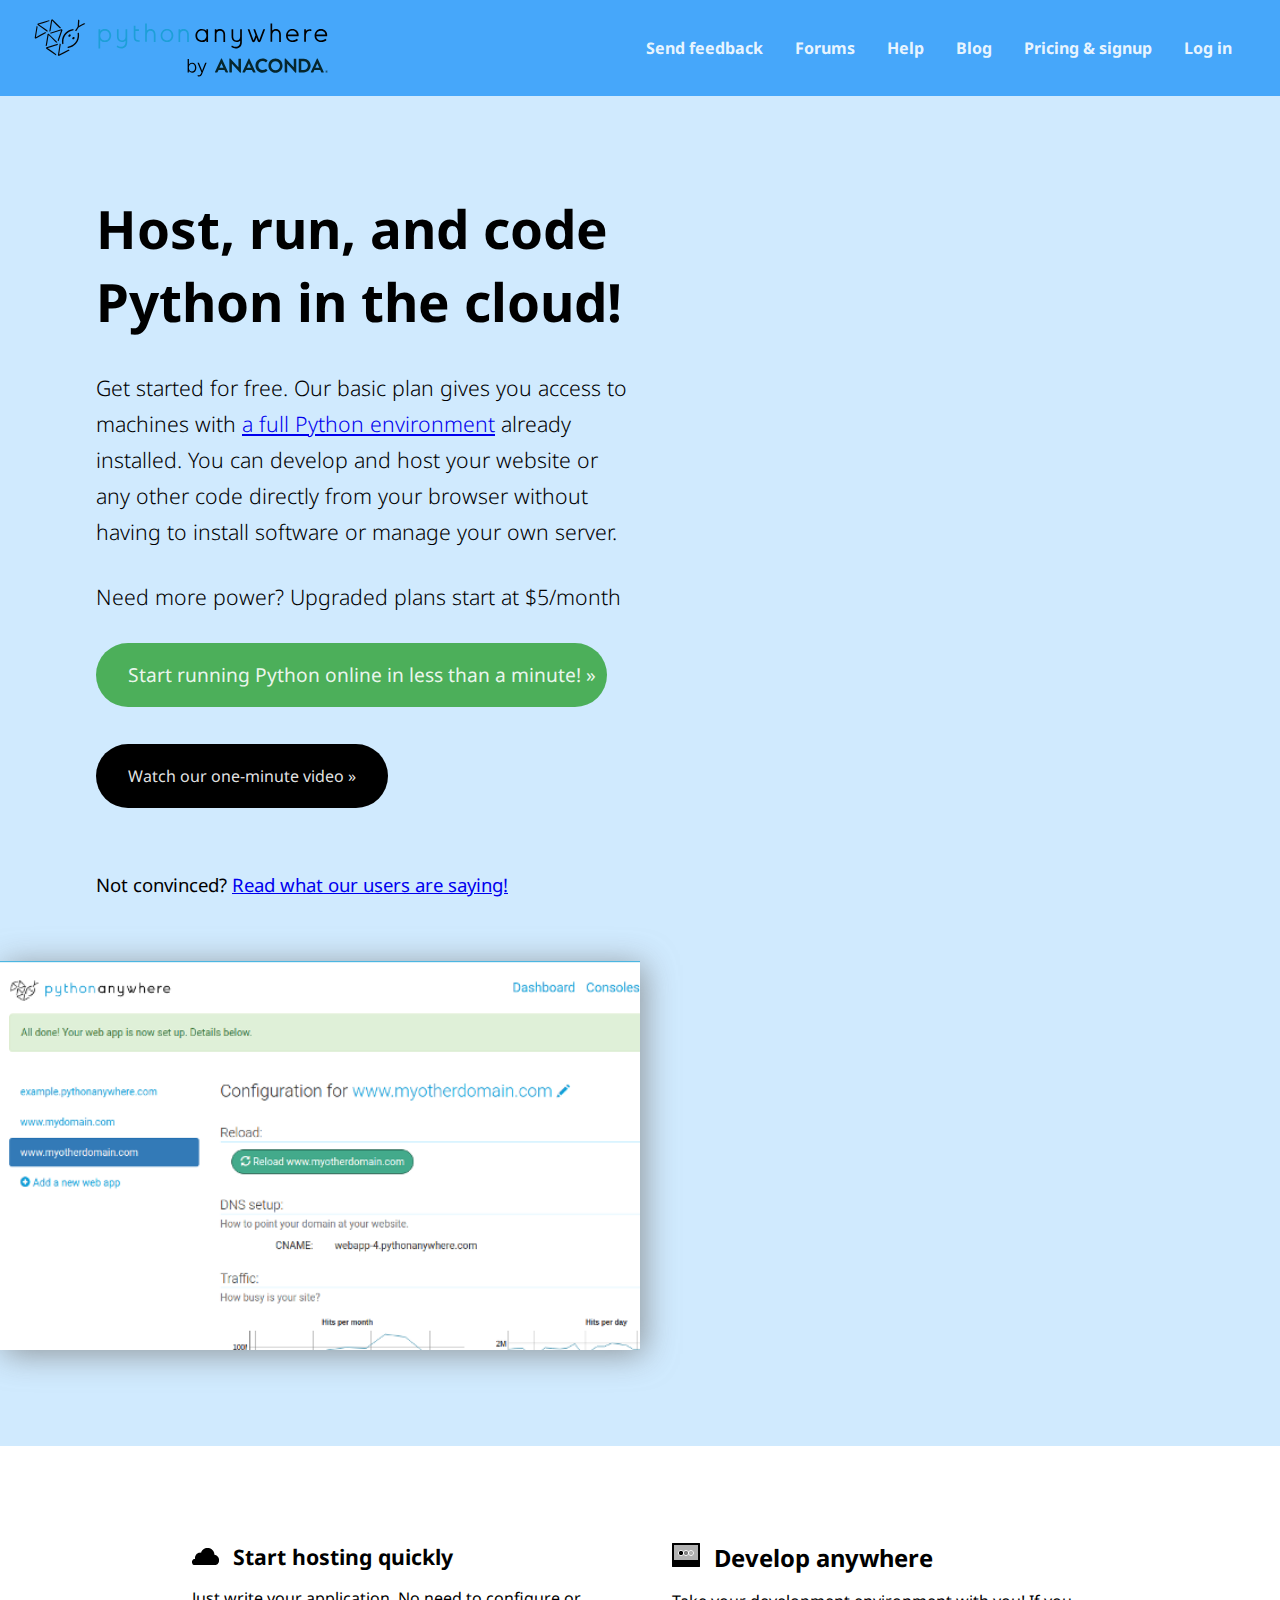
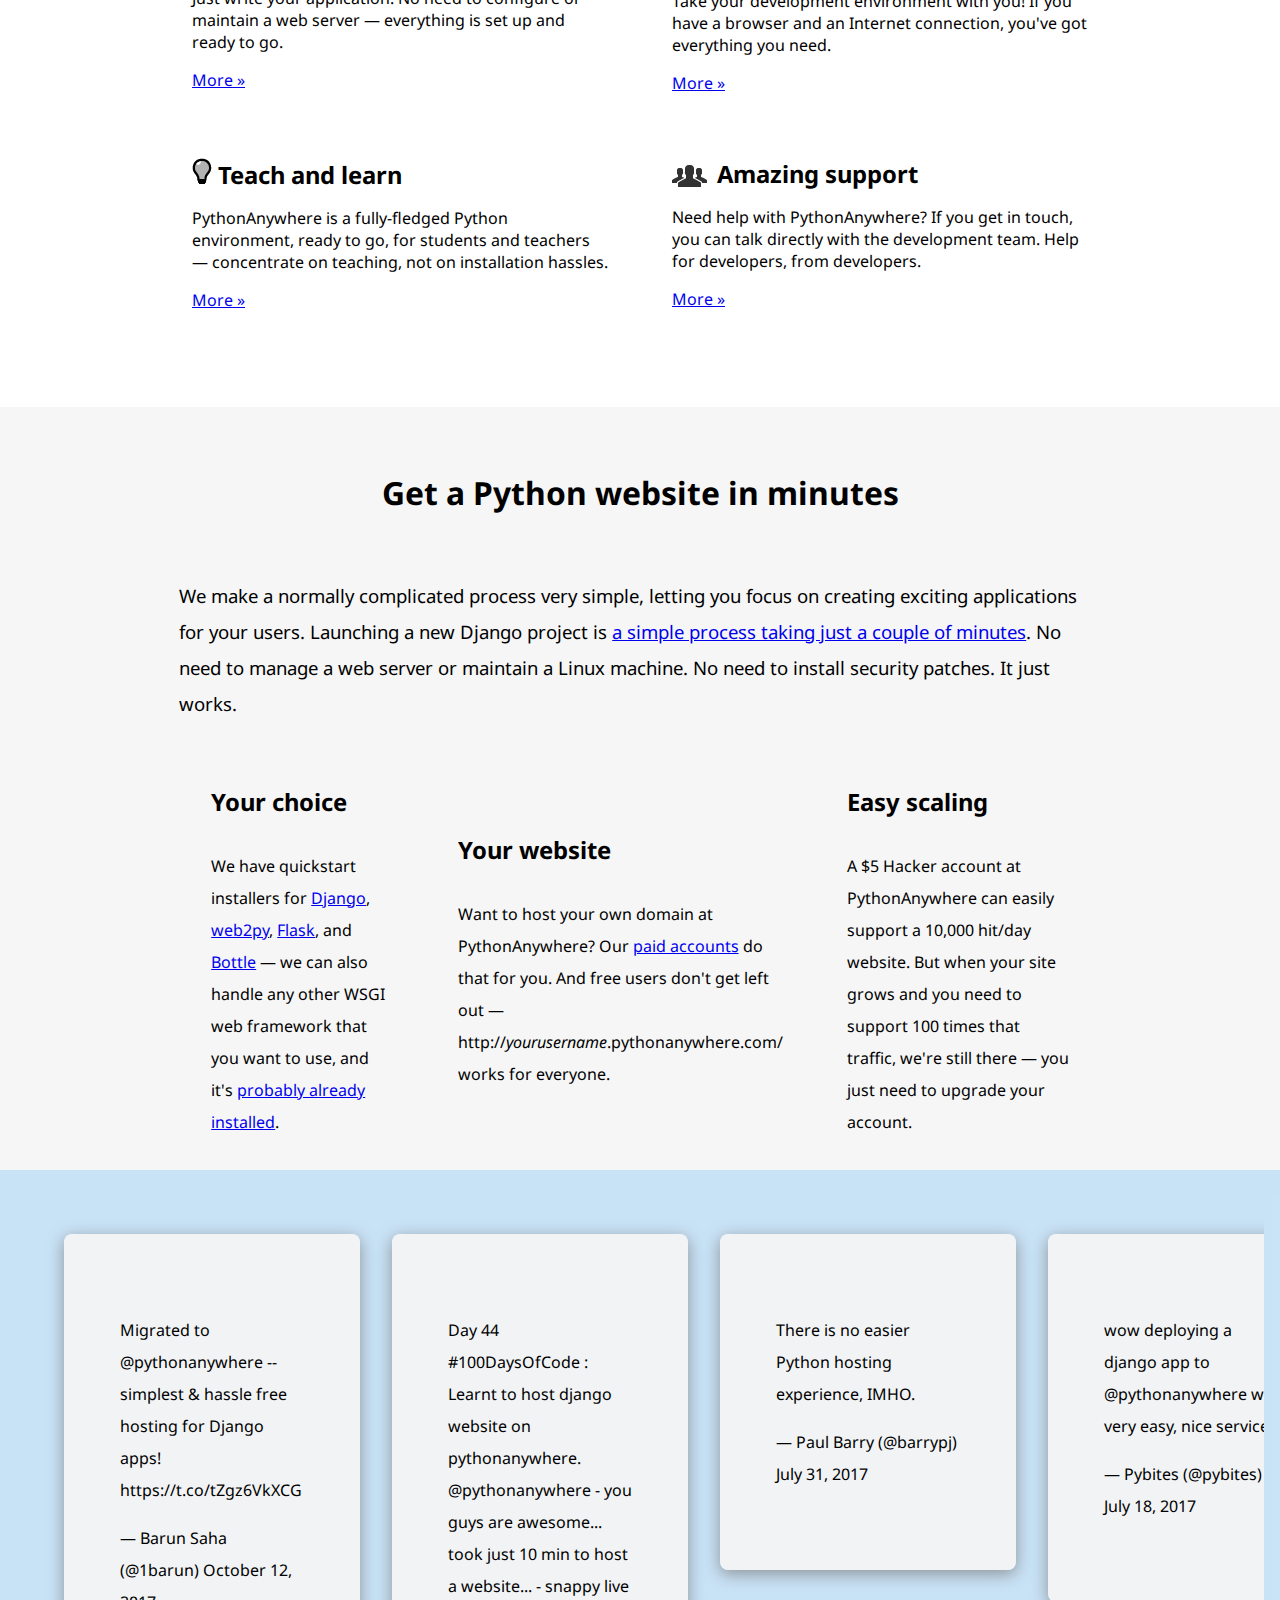
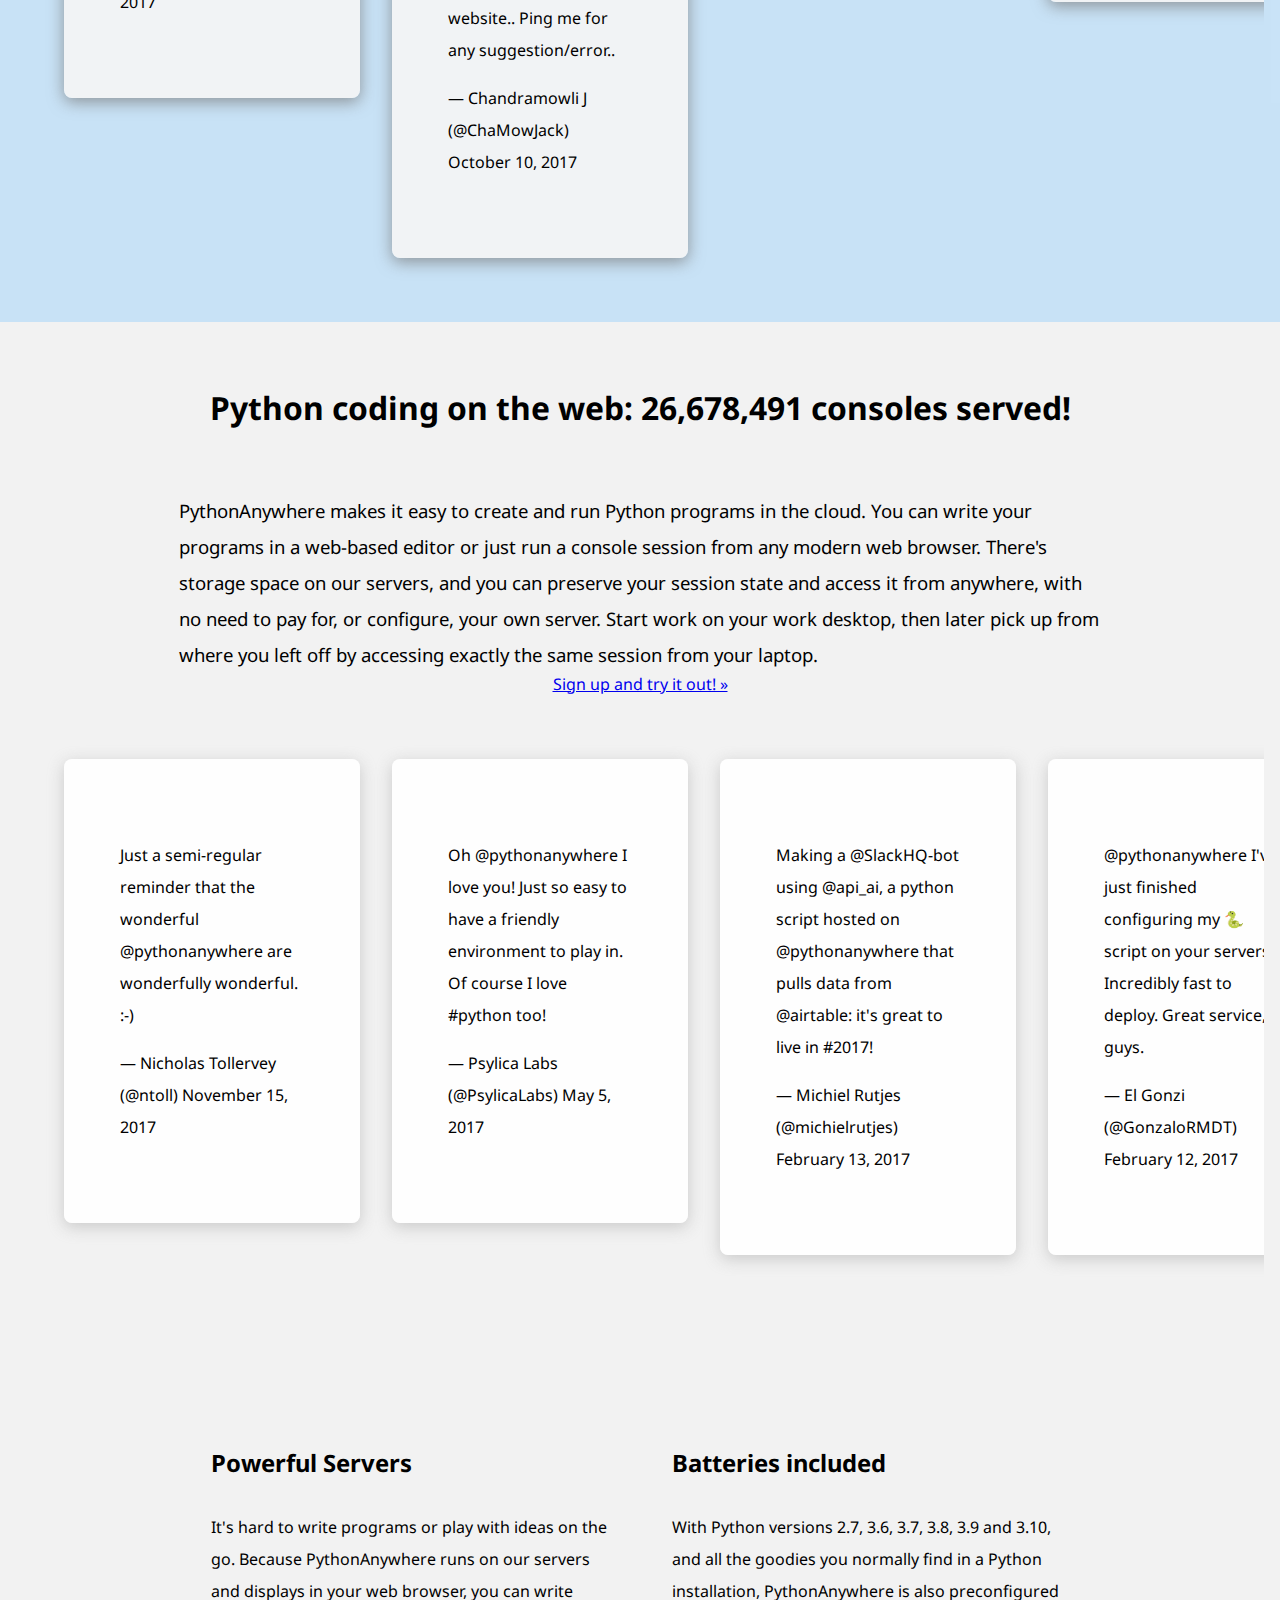
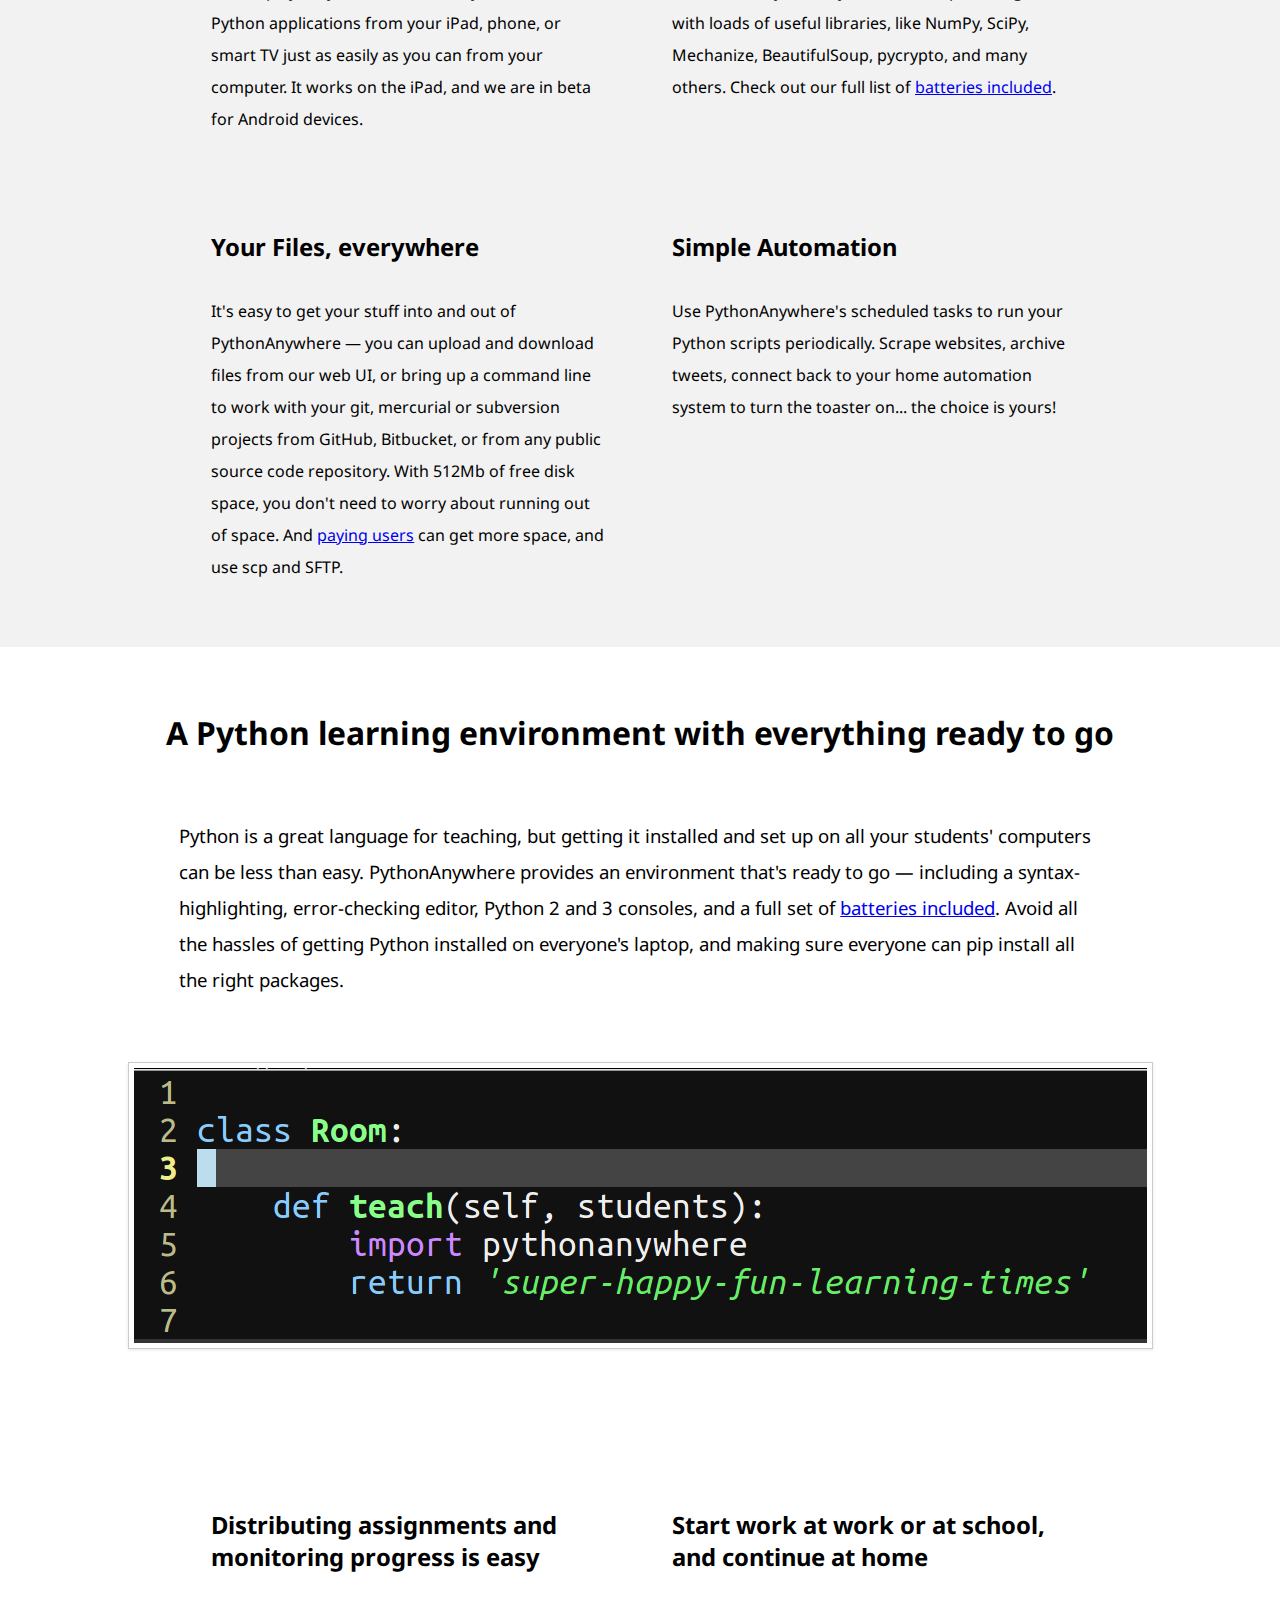
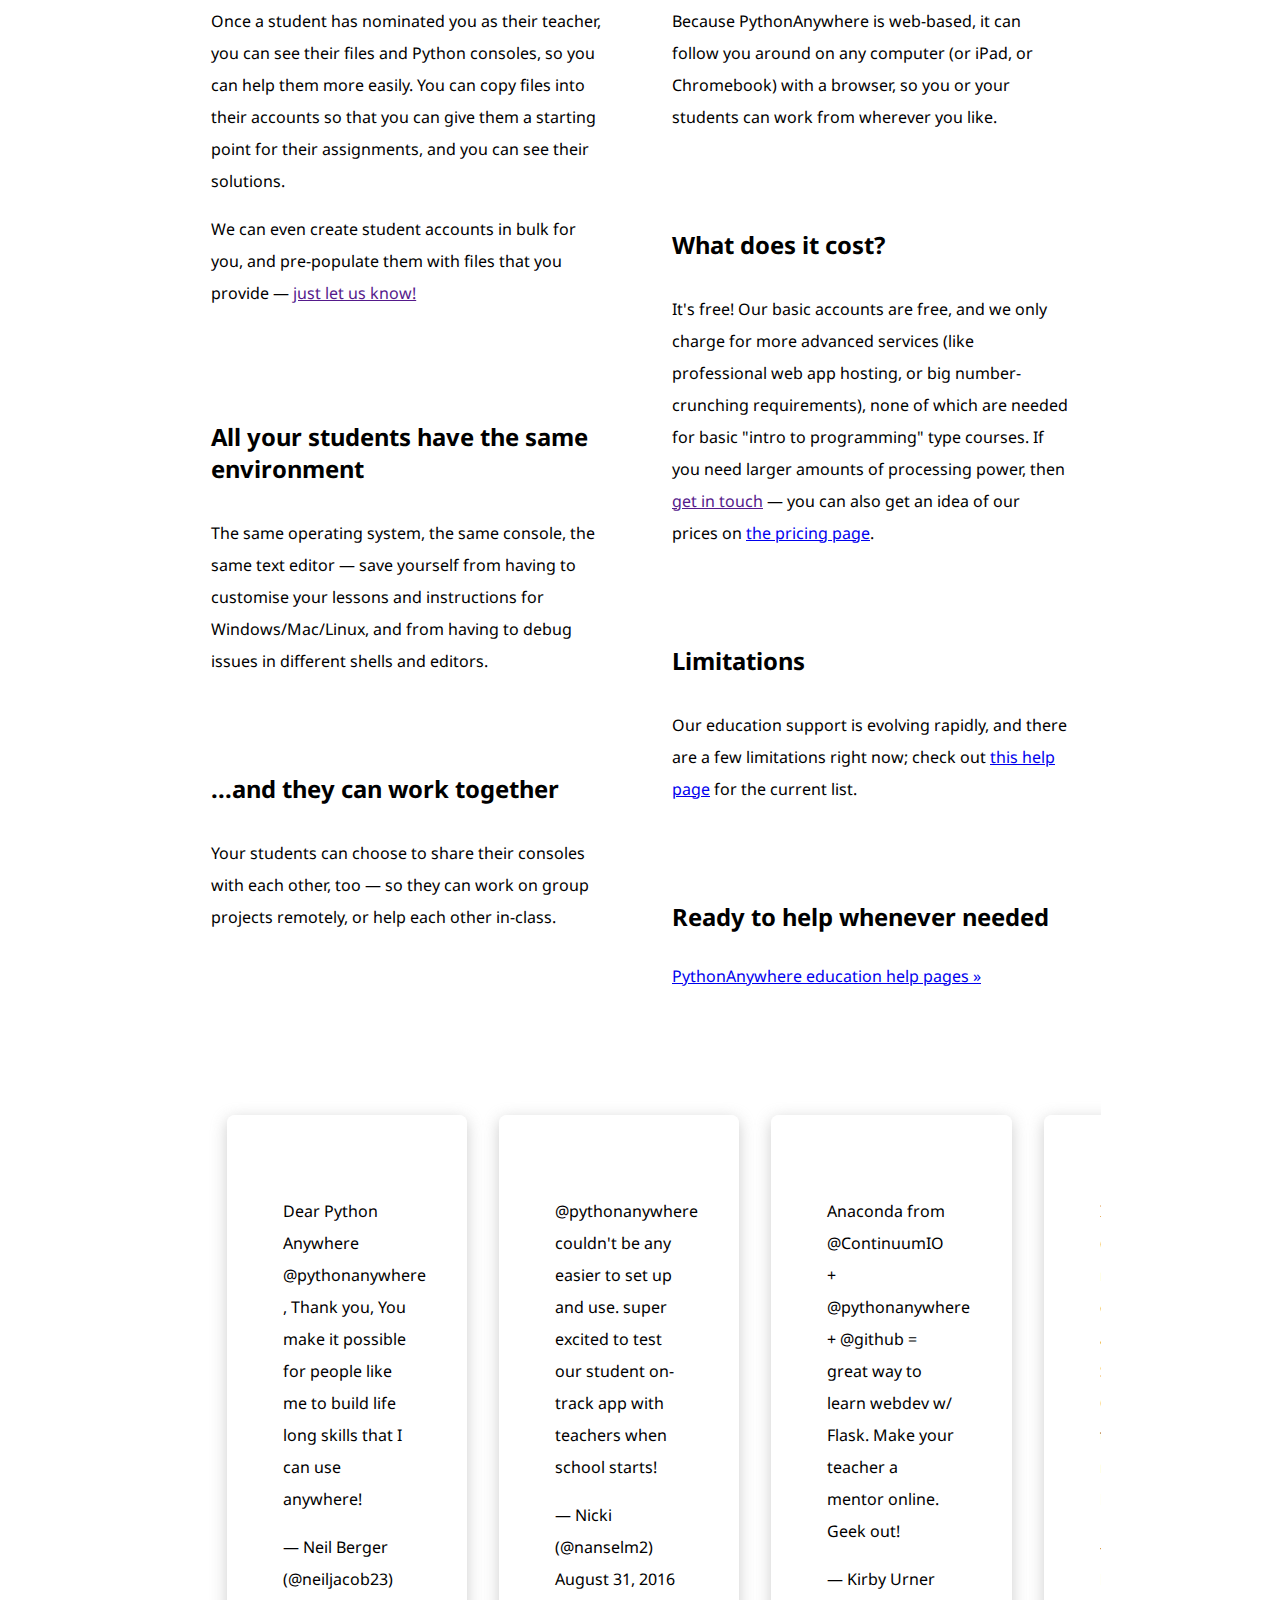
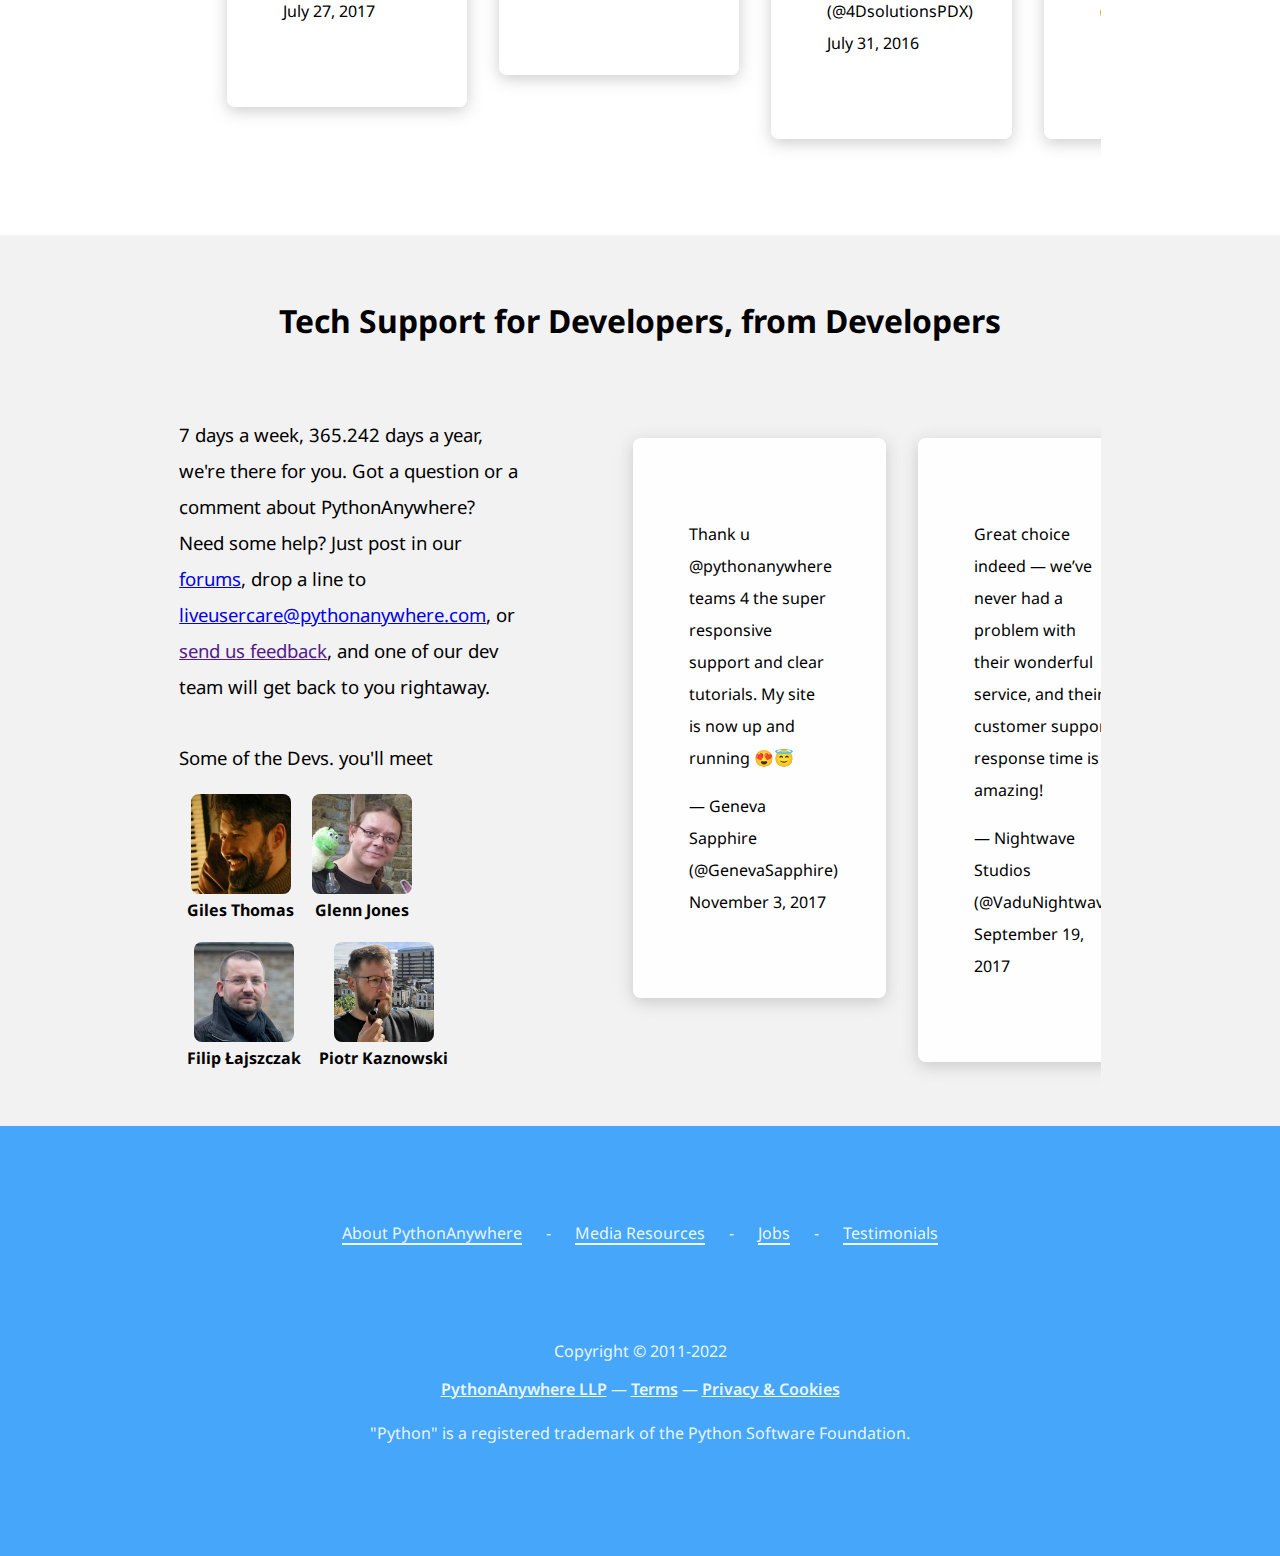
<file: pythonanywhere/index.html>
<!DOCTYPE html>

<html lang="en" style="height: 100%">
<head>
    <meta charset="utf-8">
    <title>Host, run, and code Python in the cloud: PythonAnywhere</title>
    <meta name="viewport" content="width=device-width, initial-scale=1.0">
    <meta name="description" content="Host, run, and code Python in the cloud: PythonAnywhere">
    <meta name="author" content="PythonAnywhere LLP">
<!--    <meta name="google-site-verification" content="O4UxDrfcHjC44jybs2vajc1GgRkTKCTRgVzeV6I9V14"/>-->


    <!-- Le styles -->
    <link rel="stylesheet" href="https://fonts.googleapis.com/css?family=Noto+Sans:100,200,300,300i,400,400i,700,700i"/>
    <link rel="stylesheet" href="https://cdnjs.cloudflare.com/ajax/libs/font-awesome/6.2.0/css/all.min.css" integrity="sha512-xh6O/CkQoPOWDdYTDqeRdPCVd1SpvCA9XXcUnZS2FmJNp1coAFzvtCN9BmamE+4aHK8yyUHUSCcJHgXloTyT2A==" crossorigin="anonymous" referrerpolicy="no-referrer" />

<!--    <link rel="stylesheet" href="/static/CACHE/css/output.ce0ad2a4e5c0.css" type="text/css" media="screen">-->
<!--    <link rel="stylesheet" href="/static/CACHE/css/output.b9a4961a16f7.css" type="text/css">-->
<!--    <link rel="stylesheet" href="/static/CACHE/css/output.a9924388b7c9.css" type="text/css" media="screen">-->

    <link rel="stylesheet" href="./assets/css/watched_eye.css" type="text/css" media="screen">
    <style>
        * {
            font-family: 'Noto Sans',sans-serif;
        }
    </style>

    <!-- Le javascript -->
    <script type="text/javascript">
        // var Anywhere = {};
        // Anywhere.urls = {};
        // Anywhere.csrfToken = "o4NQBkImId9k5R5HSfF16jAFjAfrrtSnKFxx5s623y2ei058ROafXOmkhDRjYoJL";
    </script>
    <!--    <script src="/static/CACHE/js/output.47562153ee77.js"></script>-->


</head>

<body style="height:100%;" class="mg-y-0 mg-x-auto">
<div style="min-height: 100%; position: relative;">
    <nav class="relative flex pct:w-100 h-96 bg-blue pad-x4">
        <section class="flex justify-start align-items-center pct:w-30">
            <a href="/" class="d-inherit">
                <img src="assets/images/PA-logo.svg" alt="" class="h-64"/>
            </a>
        </section>
        <section class="lg:flex lg:flex-row flex-column flex-grow justify-end align-items-center text-right d-none">
            <ul class="nav navbar-nav navbar-right list-type-none mg-0 flex">
                <li class="pad-x2"><a href="" target="_parent" class="feedback_link decoration-none color-white font-bold hover:underline hover:decoration-2 hover:underline-offset-4">Send feedback</a></li>
                <li class="pad-x2"><a href="/forums/" target="_parent" class="forums_link decoration-none color-white font-bold hover:underline hover:decoration-2 hover:underline-offset-4">Forums</a></li>
                <li class="pad-x2"><a href="https://help.pythonanywhere.com/" target="_parent" class="help_link decoration-none color-white font-bold hover:underline hover:decoration-2 hover:underline-offset-4">Help</a></li>
                <li class="pad-x2"><a href="https://blog.pythonanywhere.com/" target="_parent" class="blog_link decoration-none color-white font-bold hover:underline hover:decoration-2 hover:underline-offset-4">Blog</a></li>

                <li class="pad-x2"><a style="font-weight: bold;" href="/pricing/" target="_parent" class="pricing_link decoration-none color-white font-bold hover:underline hover:decoration-2 hover:underline-offset-4">Pricing
                    & signup</a></li>
                <li class="pad-x2"><a href="/login/?next=/" class="login_link decoration-none color-white font-bold hover:underline hover:decoration-2 hover:underline-offset-4" target="_parent">Log in</a></li>
            </ul>
        </section>
        <button type="button" class="navbar-toggle collapsed lg:d-none abs right-0 align-self-center border-0 outline-none bg-transparent" data-toggle="collapse" data-target="#main_nav" aria-expanded="false">
            <span class="sr-only">Toggle navigation</span>
            <span class="fa fa-bars font-24 square-8 lh-8 radius cursor-pointer"></span>
        </button>
    </nav>

    <nav class="navbar primary-navbar d-none overflow-hidden transition:height_400ms_ease">
        <div class="container">
            <div class="navbar-header d-none">
                <button type="button" class="navbar-toggle collapsed" data-toggle="collapse" data-target="#main_nav"
                        aria-expanded="false">
                    <span class="sr-only">Toggle navigation</span>
                    <span class="icon-bar"></span>
                    <span class="icon-bar"></span>
                    <span class="icon-bar"></span>
                </button>
                <a class="navbar-brand" href="/">
                    <img id='id_logo' src="./assets/images/PA-logo.svg" width="225">
                </a>
            </div>

            <div class="collapse navbar-collapse" id="main_nav">
                <ul class="nav navbar-nav navbar-right flex flex-column align-items-stretch list-type-none pad-0 lh-6">
                    <li class="visible-xs pct:w-100"><a href="" target="_parent" class="feedback_link d-block decoration-none color-initial pad-x6">Send feedback</a></li>
                    <li class="visible-xs pct:w-100"><a href="/forums/" target="_parent" class="forums_link d-block decoration-none color-initial pad-x6">Forums</a></li>
                    <li class="visible-xs pct:w-100"><a href="https://help.pythonanywhere.com/" target="_parent" class="help_link d-block decoration-none color-initial pad-x6">Help</a></li>
                    <li class="visible-xs pct:w-100"><a href="https://blog.pythonanywhere.com/" target="_parent" class="blog_link d-block decoration-none color-initial pad-x6">Blog</a></li>
                    <li class="visible-xs pct:w-100"><a style="" href="/pricing/" target="_parent" class="pricing_link d-block decoration-none color-initial pad-x6">Pricing & signup</a></li>
                    <li class="visible-xs pct:w-100"><a href="/login/?next=/" class="login_link d-block decoration-none color-initial pad-x6" target="_parent">Log in</a></li>
                </ul>
            </div>

        </div>
    </nav>

    <section class="pct:w-100 bg-blue-inverse overflow-x-hidden">
        <section class="flex flex-row flex-wrap lg:justify-start justify-center lg:align-items-start align-items-center pct:w-100 mg-x-auto lg:pad-y12 pad-y8 transition:padding_400ms_ease_200ms">
            <div class="relative lg:pad-x12 md:pad-x8 pad-x4 lg:pct:flex-basis-50 md:pct:flex-basis-100">
                <h1 class="d-block font-40 lh-normal mg-0">Host, run, and code Python in the cloud!</h1>
                <div class="font-16 lh-36 font-light pad-t4">
                    Get started for free. Our basic plan gives you access to machines with
                    <a href="/batteries_included/">a full Python environment</a> already installed.
                    You can develop and host your website or any other code directly from your browser without
                    having to install software or manage your own server.
                </div>
                <div class="font-16 font-light mg-y4">Need more power? Upgraded plans start at $5/month</div>
                <a id="id_plans_pricing_signup_link" class="btn btn-success btn-large d-inline-block h-8 lh-8 pct:max-w-96 radius-round mg-b4 pad-x4 decoration-none color-white bg-green white-space-nowrap text-overflow-ellipsis overflow-hidden" href="/pricing/">
                    <span style="font-size: larger" class="">Start running Python online in less than a minute! &raquo;</span><br/>
                </a>
                <a id="id_plans_pricing_signup_link" class="btn btn-info d-inline-block h-8 lh-8 radius-round pad-x4 decoration-none color-white bg-black"
                   href="https://www.youtube.com/watch?v=NH2PhXYvrWs">
                    <span style="">Watch our one-minute video &raquo;</span>
                </a>
                <div class="font-14 mg-y8">Not convinced? <a href="/about/testimonials/">Read what our users are saying!</a></div>
            </div>
            <img src="assets/images/screenshot-fp.png" width="565" alt="" id="id_main_screenshot" class="d-block align-self-center scale-1.0 bg-orange lg:pct:flex-basis-50 cursor-pointer drop-shadow:4px-4px-16px-777B"/>
        </section>
    </section>

    <section id="id_buttons" class="details-stripe flex flex-row flex-wrap justify-center pad-4 lg:pad-y8 lg:pct:w-80 lg:mg-x-auto">
        <section class="pad-4 lg:pct:flex-basis-50">
            <header class="font-16 font-bold">
                <img style="" src="assets/glyphicons/glyphicons_232_cloud.png" alt="" class="mg-r1">
                Start hosting quickly
            </header>
            <div class="pad-y2">
                Just write your application.
                No need to configure or maintain a web server &mdash; everything is set up and ready to go.
            </div>
            <div><a id="id_hosting_button" href="#id_hosting_details">More &raquo;</a></div>
        </section>

        <section class="pad-4 lg:pct:flex-basis-50">
            <header class="font-18 font-bold">
                <img style="" src="assets/glyphicons/glyphicons_138_computer_proces.png" alt="" class="mg-r1">
                Develop anywhere
            </header>
            <div class="pad-y2">
                Take your development environment with you! If you have a browser
                and an Internet connection, you've got everything you need.
            </div>
            <div><a id="id_develop_anywhere_button" href="#id_develop_anywhere_details">More &raquo;</a></div>
        </section>

        <section class="pad-4 lg:pct:flex-basis-50">
            <header class="font-18 font-bold">
                <img style="" src="assets/glyphicons/glyphicons_064_lightbulb.png">
                Teach and learn
            </header>
            <div class="pad-y2">
                PythonAnywhere is a fully-fledged Python environment, ready to go, for students and
                teachers &mdash; concentrate on teaching, not on installation hassles.
            </div>
            <div><a id="id_education_button" href="#id_education_details">More &raquo;</a></div>
        </section>

        <section class="pad-4 lg:pct:flex-basis-50">
            <header class="font-18 font-bold">
                <img style="float: left; margin: 7px 10px 0 0; opacity: 0.8;" src="assets/glyphicons/glyphicons_043_group.png">
                Amazing support
            </header>
            <div class="pad-y2">
                Need help with PythonAnywhere? If you get in touch, you can talk directly with the development team.
                Help for developers, from developers.
            </div>
            <div><a id="id_support_button" href="#id_support_details">More &raquo;</a></div>
        </section>
    </section>

    <section id="id-hosting-details" class="details-stripe bg-lighter">
        <section>
            <header class="font-24 font-bold pad-y8 text-center">Get a Python website in minutes</header>
            <div class="lg:pct:w-72 lg:mg-x-auto font-14 lh-36 pad-x4 lg:pad-unset">
                We make a normally complicated process very simple, letting you focus on creating exciting applications for
                your users.
                Launching a new Django project is
                <a href="https://help.pythonanywhere.com/pages/FollowingTheDjangoTutorial/">a simple process taking just a
                    couple of minutes</a>.
                No need to manage a web server or maintain a Linux machine. No need to install security patches. It just
                works.
            </div>
        </section>
        <section class="flex flex-column align-items-center lg:flex-row lg:justify-around lg:pct:w-72 pad-y4 mg-x-auto">
            <section class="pad-x4">
                <header class="font-18 font-bold pad-y4">Your choice</header>
                <div class="font-12 lh-32">
                    We have quickstart installers for <a href="/details/django_hosting">Django</a>,
                    <a href="/details/web2py_hosting">web2py</a>,
                    <a href="/details/flask_hosting">Flask</a>,
                    and
                    <a href="/details/bottle_hosting">Bottle</a> &mdash;
                    we can also handle any other WSGI web framework that you want to use, and it's
                    <a href="/batteries_included/">probably already installed</a>.
                </div>
            </section>
            <section class="pad-x4">
                <header class="font-18 font-bold pad-y4">Your website</header>
                <div class="font-12 lh-32">
                    Want to host your own domain at PythonAnywhere? Our <a href="/pricing/">paid accounts</a>
                    do that for you. And free users don't get left out &mdash;
                    <code>http://<i>yourusername</i>.pythonanywhere.com/</code> works for everyone.
                </div>
            </section>
            <section class="pad-x4">
                <header class="font-18 font-bold pad-y4">Easy scaling</header>
                <div class="font-12 lh-32">
                    A $5 Hacker account at PythonAnywhere can easily support a 10,000 hit/day website.
                    But when your site grows and you need to support 100 times that traffic, we're still
                    there &mdash; you just need to upgrade your account.
                </div>
            </section>
        </section>
        <section class="bg-blue-inverse">
            <div class="carousel slide flex flex-column lg:pad-x2">
                <div class="carousel-inner flex flex-row flex-nowrap justify-between overflow-x-auto pct:max-w-100 lh-32 pad-x4 pad-y8">
                    <div class="item active shadow align-self-start flex-grow flex-noshrink bg-lighter mg-x2 pad-y8 pad-x2 radius pct:w-88 lg:pct:w-25 shadow:0px-4px-16px-777B">
                        <blockquote class="twitter-tweet d-block" data-lang="en">
                            <p class="d-block" lang="en" dir="ltr">
                                Migrated to @pythonanywhere -- simplest &amp; hassle free hosting for Django apps!
                                https://t.co/tZgz6VkXCG
                            </p>
                            &mdash; Barun Saha (@1barun) October 12, 2017
                        </blockquote>
                    </div>
                    <div class="item align-self-start flex-grow flex-noshrink bg-lighter mg-x2 pad-y8 pad-x2 radius pct:w-88 lg:pct:w-25 shadow:0px-4px-16px-777B">
                        <blockquote class="twitter-tweet" data-lang="en"><p lang="en" dir="ltr">Day 44
                            #100DaysOfCode : Learnt to host django website on pythonanywhere. @pythonanywhere -
                            you guys are awesome... took just 10 min to host a website... - snappy live
                            website.. Ping me for any suggestion/error..</p>&mdash; Chandramowli J (@ChaMowJack)
                            October 10, 2017
                        </blockquote>
                    </div>
                    <div class="item align-self-start flex-grow flex-noshrink bg-lighter mg-x2 pad-y8 pad-x2 radius pct:w-88 lg:pct:w-25 shadow:0px-4px-16px-777B">
                        <blockquote class="twitter-tweet" data-lang="en" data-conversation="none"><p lang="en"
                                                                                                     dir="ltr">
                            There is no easier Python hosting experience, IMHO.</p>&mdash; Paul Barry (@barrypj)
                            July 31, 2017
                        </blockquote>
                    </div>
                    <div class="item align-self-start flex-grow flex-noshrink bg-lighter mg-x2 pad-y8 pad-x2 radius pct:w-88 lg:pct:w-25 shadow:0px-4px-16px-777B">
                        <blockquote class="twitter-tweet" data-lang="en"><p lang="en" dir="ltr">wow deploying a
                            django app to @pythonanywhere was very easy, nice service</p>&mdash; Pybites
                            (@pybites) July 18, 2017
                        </blockquote>
                    </div>
                    <div class="item align-self-start flex-grow flex-noshrink bg-lighter mg-x2 pad-y8 pad-x2 radius pct:w-88 lg:pct:w-25 shadow:0px-4px-16px-777B">
                        <blockquote class="twitter-tweet" data-lang="en"><p lang="en" dir="ltr">Launched another
                            site on @pythonanywhere using #Flask, they couldn&#39;t make it any easier! </p>&mdash;
                            SeekWell (@SeekWell_io) June 23, 2017
                        </blockquote>
                    </div>
                    <div class="item align-self-start flex-grow flex-noshrink bg-lighter mg-x2 pad-y8 pad-x2 radius pct:w-88 lg:pct:w-25 shadow:0px-4px-16px-777B">
                        <blockquote class="twitter-tweet" data-lang="en"><p lang="en" dir="ltr">With #web2py +
                            #pythonanywhere was actually really easy to deploy a WebApp.</p>&mdash; Kristian
                            Kanchev (@KanchevKristian) May 1, 2017
                        </blockquote>
                    </div>
                    <div class="item align-self-start flex-grow flex-noshrink bg-lighter mg-x2 pad-y8 pad-x2 radius pct:w-88 lg:pct:w-25 shadow:0px-4px-16px-777B">
                        <blockquote class="twitter-tweet" data-lang="en"><p lang="en" dir="ltr">@pythonanywhere
                            Great initiative. Amazing service! Good job! Quickly host python apps with complete
                            python environment! With free plan</p>&mdash; Tiago Marques (@tapmarques) February
                            14, 2017
                        </blockquote>
                    </div>
                    <div class="item align-self-start flex-grow flex-noshrink bg-lighter mg-x2 pad-y8 pad-x2 radius pct:w-88 lg:pct:w-25 shadow:0px-4px-16px-777B">
                        <blockquote class="twitter-tweet" data-lang="en"><p lang="en" dir="ltr">Gotta love how
                            easy it is to stand up a Django web app with @pythonanywhere</p>&mdash; Kevin Earl
                            Denny (@kevinearldenny) January 17, 2017
                        </blockquote>
                    </div>
                    <div class="item align-self-start flex-grow flex-noshrink bg-lighter mg-x2 pad-y8 pad-x2 radius pct:w-88 lg:pct:w-25 shadow:0px-4px-16px-777B">
                        <blockquote class="twitter-tweet" data-lang="en"><p lang="en" dir="ltr">I&#39;m in love
                            with @pythonanywhere.<br>Deploying my python projects have never been easier.</p>&mdash;
                            Fadilullah (@__olamilekan__) December 1, 2016
                        </blockquote>
                    </div>
                    <div class="item align-self-start flex-grow flex-noshrink bg-lighter mg-x2 pad-y8 pad-x2 radius pct:w-88 lg:pct:w-25 shadow:0px-4px-16px-777B">
                        <blockquote class="twitter-tweet" data-lang="en"><p lang="en" dir="ltr">@pythonanywhere
                            best hosting ever!!!</p>&mdash; Buczacka Walter (@DeWalltt) November 11, 2016
                        </blockquote>
                    </div>
                    <div class="item align-self-start flex-grow flex-noshrink bg-lighter mg-x2 pad-y8 pad-x2 radius pct:w-88 lg:pct:w-25 shadow:0px-4px-16px-777B">
                        <blockquote class="twitter-tweet" data-lang="en"><p lang="en" dir="ltr">Down tools. Move
                            over to @pythonanywhere with their game changing support. The only guys in town when
                            it comes to #Django #Python</p>&mdash; Robert Johnstone (@reliableitsys) October 21,
                            2016
                        </blockquote>
                    </div>
                    <div class="item align-self-start flex-grow flex-noshrink bg-lighter mg-x2 pad-y8 pad-x2 radius pct:w-88 lg:pct:w-25 shadow:0px-4px-16px-777B">
                        <blockquote class="twitter-tweet" data-lang="en"><p lang="en" dir="ltr">Anaconda from
                            @ContinuumIO + @pythonanywhere + @github = great way to learn webdev w/ Flask. Make
                            your teacher a mentor online. Geek out!</p>&mdash; Kirby Urner (@4DsolutionsPDX)
                            July 31, 2016
                        </blockquote>
                    </div>
                    <div class="item align-self-start flex-grow flex-noshrink bg-lighter mg-x2 pad-y8 pad-x2 radius pct:w-88 lg:pct:w-25 shadow:0px-4px-16px-777B">
                        <blockquote class="twitter-tweet" data-lang="en"><p lang="en" dir="ltr">@pythonanywhere
                            is the real deal when it comes to web hosting; so easy getting your site up and
                            running. #kickass</p>&mdash; George Thomas (@tibugeorge) 9 June 2016
                        </blockquote>
                    </div>
                    <div class="item align-self-start flex-grow flex-noshrink bg-lighter mg-x2 pad-y8 pad-x2 radius pct:w-88 lg:pct:w-25 shadow:0px-4px-16px-777B">
                        <blockquote class="twitter-tweet" data-lang="en"><p lang="en" dir="ltr">Have been
                            playing around with #Python (3.5) and #Django on @pythonanywhere. Very, very cool
                            and powerful!</p>&mdash; J. M. Varner (@JMVarnerBooks) 6 June 2016
                        </blockquote>
                    </div>
                    <div class="item align-self-start flex-grow flex-noshrink bg-lighter mg-x2 pad-y8 pad-x2 radius pct:w-88 lg:pct:w-25 shadow:0px-4px-16px-777B">
                        <blockquote class="twitter-tweet" data-lang="en"><p lang="en" dir="ltr">Thanks
                            @pythonanywhere for making it so easy to dploy our site Built using @django and
                            deployed via @GitHub in &lt;8hrs</p>&mdash; Solid State Design (@solstatdes) 5 April
                            2016
                        </blockquote>
                    </div>
                    <div class="item align-self-start flex-grow flex-noshrink bg-lighter mg-x2 pad-y8 pad-x2 radius pct:w-88 lg:pct:w-25 shadow:0px-4px-16px-777B">
                        <blockquote class="twitter-tweet" data-lang="en"><p lang="en" dir="ltr">Just setup a
                            Django website using the wonderful workflow on @pythonanywhere with none of that
                            painful server and backend stuff!!</p>&mdash; Doris Lee (@dorisjlee) 29 March 2016
                        </blockquote>
                    </div>
                    <div class="item align-self-start flex-grow flex-noshrink bg-lighter mg-x2 pad-y8 pad-x2 radius pct:w-88 lg:pct:w-25 shadow:0px-4px-16px-777B">
                        <blockquote class="twitter-tweet" data-lang="en"><p lang="en" dir="ltr">I discovered
                            @pythonanywhere today and in less than 10 minutes I had my app running. I&#39;m
                            excited.</p>&mdash; Vuyisile Ndlovu (@TerraMeijar) 25 December 2015
                        </blockquote>
                    </div>
                    <div class="item align-self-start flex-grow flex-noshrink bg-lighter mg-x2 pad-y8 pad-x2 radius pct:w-88 lg:pct:w-25 shadow:0px-4px-16px-777B">
                        <blockquote class="twitter-tweet" data-lang="en"><p lang="en" dir="ltr">I&#39;ve being
                            playing on @pythonanywhere the whole day. #python #django developers I recommend you
                            to join. It&#39;s easy to set up and really good</p>&mdash; Jorge A. Díaz Orozco
                            (@jadolg91) 22 December 2015
                        </blockquote>
                    </div>
                    <div class="item align-self-start flex-grow flex-noshrink bg-lighter mg-x2 pad-y8 pad-x2 radius pct:w-88 lg:pct:w-25 shadow:0px-4px-16px-777B">
                        <blockquote class="twitter-tweet" data-lang="en"><p lang="en" dir="ltr">Discovered
                            @pythonanywhere today. Brilliant way to host your app in under 5 mins. @architv07
                            @skd1810 @dhruvagga</p>&mdash; Prempal Singh (@prempal42) 14 December 2015
                        </blockquote>
                    </div>
                    <div class="item align-self-start flex-grow flex-noshrink bg-lighter mg-x2 pad-y8 pad-x2 radius pct:w-88 lg:pct:w-25 shadow:0px-4px-16px-777B">
                        <blockquote class="twitter-tweet" data-lang="en"><p lang="en" dir="ltr">@pythonanywhere
                            is awesome, takes only minutes to get started with a simple app and that too with
                            Python 3.4!</p>&mdash; Sourav Datta (@sourav_datta) 10 June 2015
                        </blockquote>
                    </div>
                    <div class="item align-self-start flex-grow flex-noshrink bg-lighter mg-x2 pad-y8 pad-x2 radius pct:w-88 lg:pct:w-25 shadow:0px-4px-16px-777B">
                        <blockquote class="twitter-tweet" data-lang="en"><p lang="en" dir="ltr">Tried to host my
                            django code on my debian vps with apache… Hours of poking around. Tried
                            @pythonanywhere, and it was live in minutes.</p>&mdash; Philippe Lemaire
                            (@plemaire_) 22 May 2015
                        </blockquote>
                    </div>
                    <div class="item align-self-start flex-grow flex-noshrink bg-lighter mg-x2 pad-y8 pad-x2 radius pct:w-88 lg:pct:w-25 shadow:0px-4px-16px-777B">
                        <blockquote class="twitter-tweet" data-lang="en"><p lang="en" dir="ltr">so
                            @pythonanywhere is awesome; got a REST API in Flask up and running in no time</p>&mdash;
                            James Milner (@JamesLMilner) 17 May 2015
                        </blockquote>
                    </div>
                    <div class="item align-self-start flex-grow flex-noshrink bg-lighter mg-x2 pad-y8 pad-x2 radius pct:w-88 lg:pct:w-25 shadow:0px-4px-16px-777B">
                        <blockquote class="twitter-tweet" data-lang="en"><p lang="en" dir="ltr">@pythonanywhere
                            You guys rock! It was so easy to get a basic #django 1.8 project up and running.
                            Thanks!</p>&mdash; Dave O&#39;Connor (@DJOconnor3) 12 May 2015
                        </blockquote>
                    </div>
                </div>
            </div>
        </section>
    </section>

    <section id="id_develop_anywhere_details" class="details-stripe bg-F2F2F2">
        <section class="">
            <header class="font-24 font-bold pad-y8 text-center">Python coding on the web: <span
                    id="id_console_count">26,678,491</span> consoles served!
            </header>
            <div class="lg:pct:w-72 lg:mg-x-auto font-14 lh-36 pad-x4 lg:pad-unset">
                PythonAnywhere makes it easy to create and run Python programs
                in the cloud. You can write your programs in a web-based editor
                or just run a console session from any modern web browser.
                There's storage space on our servers, and you can preserve your
                session state and access it from anywhere, with no need to pay
                for, or configure, your own server. Start work on your work
                desktop, then later pick up from where you left off by accessing
                exactly the same session from your laptop.
            </div>
            <a class="btn btn-success btn-large d-block text-center" href="/pricing/">
                Sign up and try it out! &raquo;
            </a>
        </section>
        <section class="">
            <div class="carousel slide flex flex-column lg:pad-x2">
                <div class="carousel-inner flex flex-row flex-nowrap justify-between overflow-x-auto pct:max-w-100 lh-32 pad-x4 pad-y8">
                    <div class="item active shadow align-self-start flex-grow flex-noshrink bg-lighter mg-x2 pad-y8 pad-x2 radius pct:w-88 lg:pct:w-25 shadow:0px-4px-16px-BBBB bg-white">
                        <blockquote class="twitter-tweet" data-lang="en">
                            <p lang="en" dir="ltr">Just a semi-regular reminder that the wonderful @pythonanywhere
                                are wonderfully wonderful. :-)</p>&mdash; Nicholas Tollervey (@ntoll) November 15,
                            2017
                        </blockquote>
                    </div>
                    <div class="item active shadow align-self-start flex-grow flex-noshrink bg-lighter mg-x2 pad-y8 pad-x2 radius pct:w-88 lg:pct:w-25 shadow:0px-4px-16px-BBBB bg-white">
                        <blockquote class="twitter-tweet" data-lang="en">
                            <p lang="en" dir="ltr">Oh @pythonanywhere I love you! Just so easy to have a friendly
                                environment to play in.
                                Of course I love #python too!</p>&mdash; Psylica Labs (@PsylicaLabs) May 5, 2017
                        </blockquote>
                    </div>
                    <div class="item active shadow align-self-start flex-grow flex-noshrink bg-lighter mg-x2 pad-y8 pad-x2 radius pct:w-88 lg:pct:w-25 shadow:0px-4px-16px-BBBB bg-white">
                        <blockquote class="twitter-tweet" data-lang="en">
                            <p lang="en" dir="ltr">Making a @SlackHQ-bot using @api_ai, a python script hosted on
                                @pythonanywhere that pulls
                                data from @airtable: it&#39;s great to live in #2017!</p>&mdash; Michiel Rutjes
                            (@michielrutjes) February 13, 2017
                        </blockquote>
                    </div>
                    <div class="item active shadow align-self-start flex-grow flex-noshrink bg-lighter mg-x2 pad-y8 pad-x2 radius pct:w-88 lg:pct:w-25 shadow:0px-4px-16px-BBBB bg-white">
                        <blockquote class="twitter-tweet" data-lang="en">
                            <p lang="en" dir="ltr">@pythonanywhere I&#39;ve just finished configuring my 🐍 script on
                                your servers. Incredibly fast to
                                deploy. Great service, guys.</p>&mdash; El Gonzi (@GonzaloRMDT) February 12, 2017
                        </blockquote>
                    </div>
                    <div class="item active shadow align-self-start flex-grow flex-noshrink bg-lighter mg-x2 pad-y8 pad-x2 radius pct:w-88 lg:pct:w-25 shadow:0px-4px-16px-BBBB bg-white">
                        <blockquote class="twitter-tweet" data-lang="en">
                            <p lang="en" dir="ltr">For whipping up something when you are not in your environment,
                                @pythonanywhere is very impressive,
                                even free tier.</p>&mdash; Michael Wexler (@mwexler) December 7, 2016
                        </blockquote>
                    </div>
                    <div class="item active shadow align-self-start flex-grow flex-noshrink bg-lighter mg-x2 pad-y8 pad-x2 radius pct:w-88 lg:pct:w-25 shadow:0px-4px-16px-BBBB bg-white">
                        <blockquote class="twitter-tweet" data-lang="en">
                            <p lang="en" dir="ltr">I&#39;m in love with @pythonanywhere.<br>Deploying my python
                                projects have never been easier.</p>&mdash;
                            Fadilullah (@__olamilekan__) December 1, 2016
                        </blockquote>
                    </div>
                    <div class="item active shadow align-self-start flex-grow flex-noshrink bg-lighter mg-x2 pad-y8 pad-x2 radius pct:w-88 lg:pct:w-25 shadow:0px-4px-16px-BBBB bg-white">
                        <blockquote class="twitter-tweet" data-lang="en">
                            <p lang="en" dir="ltr">The service which brings me the most value? @pythonanywhere.
                                Running apps in the cloud without
                                worrying about my laptop battery running out.</p>&mdash; Joseph MacMillan
                            (@JoeMacM38) November 5, 2016
                        </blockquote>
                    </div>
                    <div class="item active shadow align-self-start flex-grow flex-noshrink bg-lighter mg-x2 pad-y8 pad-x2 radius pct:w-88 lg:pct:w-25 shadow:0px-4px-16px-BBBB bg-white">
                        <blockquote class="twitter-tweet" data-lang="en">
                            <p lang="en" dir="ltr">Just signed up for @pythonanywhere and I&#39;m loving it. I wish
                                Ive used it since I started
                                coding.</p>&mdash; Fabio Rosa (@fabiomrosa) November 5, 2016
                        </blockquote>
                    </div>
                    <div class="item active shadow align-self-start flex-grow flex-noshrink bg-lighter mg-x2 pad-y8 pad-x2 radius pct:w-88 lg:pct:w-25 shadow:0px-4px-16px-BBBB bg-white">
                        <blockquote class="twitter-tweet" data-lang="en">
                            <p lang="en" dir="ltr">The simplicity on @pythonanywhere &lt;3</p>&mdash; Stephanie
                            Frias (@la__steph) July 19, 2016
                        </blockquote>
                    </div>
                    <div class="item active shadow align-self-start flex-grow flex-noshrink bg-lighter mg-x2 pad-y8 pad-x2 radius pct:w-88 lg:pct:w-25 shadow:0px-4px-16px-BBBB bg-white">
                        <blockquote class="twitter-tweet" data-lang="en">
                            <p lang="en" dir="ltr">A brilliantly simple website to run python in the cloud, it was
                                so easy to get started #python
                                #datascience</p>&mdash; Andrew Cantos (@andrewcantos) 18 March 2016
                        </blockquote>
                    </div>
                    <div class="item active shadow align-self-start flex-grow flex-noshrink bg-lighter mg-x2 pad-y8 pad-x2 radius pct:w-88 lg:pct:w-25 shadow:0px-4px-16px-BBBB bg-white">
                        <blockquote class="twitter-tweet" data-lang="en">
                            <p lang="en" dir="ltr">Thank you @pythonanywhere for being easy to use - may have saved
                                my ass-wait for it-ignment
                                for today</p>&mdash; Brynjólfur M. Georgs (@binnimar82) 15 January 2016
                        </blockquote>
                    </div>
                    <div class="item active shadow align-self-start flex-grow flex-noshrink bg-lighter mg-x2 pad-y8 pad-x2 radius pct:w-88 lg:pct:w-25 shadow:0px-4px-16px-BBBB bg-white">
                        <blockquote class="twitter-tweet" data-lang="en">
                            <p lang="en" dir="ltr">So happy I discovered @pythonanywhere last night. Pandas, numpy,
                                Cairo all there. Saved a
                                weekend of fighting with app engine</p>&mdash; David Pier (@DrDavidPier) 19 November
                            2015
                        </blockquote>
                    </div>
                </div>
            </div>
        </section>
        <section class="flex flex-row justify-around flex-wrap lg:pct:w-72 pad-y4 mg-x-auto">
            <section class="pad-x4 mg-y4 lg:pct:w-50">
                <header class="font-18 font-bold pad-y4">Powerful Servers</header>
                <div class="font-12 lh-32">
                    It's hard to write programs or play with ideas on the go. Because PythonAnywhere runs on our
                    servers
                    and displays in your web browser, you can write Python applications from your iPad, phone, or
                    smart
                    TV just as easily as you can from your computer. It works on the iPad, and we are in beta for
                    Android devices.
                </div>
            </section>
            <section class="pad-x4 mg-y4 lg:pct:w-50">
                <header class="font-18 font-bold pad-y4">Batteries included</header>
                <div class="font-12 lh-32">
                    With Python versions 2.7, 3.6, 3.7, 3.8, 3.9 and 3.10, and all the goodies
                    you normally find in a Python installation, PythonAnywhere is also
                    preconfigured with loads of useful libraries, like NumPy, SciPy,
                    Mechanize, BeautifulSoup, pycrypto, and many others. Check out
                    our full list of <a href="/batteries_included/">batteries included</a>.
                </div>
            </section>
            <section class="pad-x4 mg-y4 lg:pct:w-50">
                <header class="font-18 font-bold pad-y4">Your Files, everywhere</header>
                <div class="font-12 lh-32">
                    It's easy to get your stuff into and out of PythonAnywhere — you can upload and download files
                    from
                    our web UI, or bring up a command line to work with your git, mercurial or subversion projects
                    from
                    GitHub, Bitbucket, or from any public source code repository. With 512Mb of free disk space, you
                    don't need to worry about running out of space. And <a href="/pricing/" class>paying users</a>
                    can
                    get more space, and use scp and SFTP.
                </div>
            </section>
            <section class="pad-x4 mg-y4 lg:pct:w-50">
                <header class="font-18 font-bold pad-y4">Simple Automation</header>
                <div class="font-12 lh-32">
                    Use PythonAnywhere's scheduled tasks to run your Python scripts periodically. Scrape websites,
                    archive tweets, connect back to your home automation system to turn the toaster on... the choice
                    is
                    yours!
                </div>
            </section>
        </section>
    </section>

    <section id="id_education_details" class="details-stripe">
        <section class="">
            <header class="font-24 font-bold pad-y8 text-center">A Python learning environment with everything ready to go</header>
            <div class="lg:pct:w-72 lg:mg-x-auto font-14 lh-36 pad-x4 lg:pad-unset">
                Python is a great language for teaching, but getting it
                installed and set up on all your students' computers can
                be less than easy. PythonAnywhere provides an environment
                that's ready to go &mdash; including a syntax-highlighting,
                error-checking editor, Python 2 and 3 consoles, and a full set
                of <a href="/batteries_included/">batteries included</a>.
                Avoid all the hassles of getting Python installed on everyone's laptop,
                and making sure everyone can pip install all the right packages.
            </div>
            <img src="./assets/images/education_screenshot.png"
                 style="max-width: 100%; padding: 5px; border: solid 1px rgba(0, 0, 0, 0.2); box-shadow: 0 1px 3px rgba(0, 0, 0, 0.1)"
                 class="d-block mg-x-auto mg-y8"/>
        </section>
        <section class="flex flex-row justify-between flex-wrap lg:flex-nowrap lg:pct:w-72 pad-y4 mg-x-auto">
            <section class="flex flex-column lg:flex-basis pct:w-100 lg:pct:w-50">
                <section class="pad-x4 mg-y4 lg:pct:w-100">
                    <header class="font-18 font-bold pad-y4">Distributing assignments and monitoring progress is easy</header>
                    <div class="font-12 lh-32">
                        Once a student has nominated you as their teacher,
                        you can see their files and Python consoles, so you can help them more
                        easily. You can copy files
                        into their accounts so that you can give them a starting point for their
                        assignments, and you can see their solutions.
                        <p>
                            We can even create student accounts in bulk for you, and
                            pre-populate them with files that you provide &mdash;
                            <a href="" class="feedback_link">just let us know!</a>
                        </p>
                    </div>
                </section>
                <section class="pad-x4 mg-y4 lg:pct:w-100">
                    <header class="font-18 font-bold pad-y4">All your students have the same environment</header>
                    <div class="font-12 lh-32">
                        The same operating system, the same console, the same text editor &mdash; save
                        yourself from having to customise your lessons and instructions for
                        Windows/Mac/Linux, and from having to debug issues in different shells and
                        editors.
                    </div>
                </section>
                <section class="pad-x4 mg-y4 lg:pct:w-100">
                    <header class="font-18 font-bold pad-y4">...and they can work together</header>
                    <div class="font-12 lh-32">
                        Your students can choose to share their consoles with each other, too
                        &mdash; so they can work on group projects remotely, or help each other
                        in-class.
                    </div>
                </section>

            </section>
            <section class="flex flex-column lg:flex-basis lg:pct:w-50">
                <section class="pad-x4 mg-y4 lg:pct:w-100">
                    <header class="font-18 font-bold pad-y4">Start work at work or at school, and continue at home</header>
                    <div class="font-12 lh-32">
                        Because PythonAnywhere is web-based, it can follow you around on any computer
                        (or iPad, or Chromebook) with a browser, so you or your students can work
                        from wherever you like.
                    </div>
                </section>
                <section class="pad-x4 mg-y4 lg:pct:w-100">
                    <header class="font-18 font-bold pad-y4">What does it cost?</header>
                    <div class="font-12 lh-32">
                        It's free! Our basic accounts are free, and we only charge for more advanced
                        services (like professional web app hosting, or big number-crunching
                        requirements), none of which are needed for basic "intro to programming" type
                        courses. If you need larger amounts of processing power, then
                        <a href="" class="feedback_link">get in touch</a> &mdash; you can also
                        get an idea of our prices on <a href="/pricing/">the pricing page</a>.
                    </div>
                </section>
                <section class="pad-x4 mg-y4 lg:pct:w-100">
                    <header class="font-18 font-bold pad-y4">Limitations</header>
                    <div class="font-12 lh-32">
                        Our education support is evolving rapidly, and there are a few
                        limitations right now; check out
                        <a href="https://help.pythonanywhere.com/pages/Education#some-limitations">this help page</a>
                        for the current list.
                    </div>
                </section>
                <section class="pad-x4 mg-y4 lg:pct:w-100">
                    <header class="font-18 font-bold pad-y4">Ready to help whenever needed</header>
                    <a class="btn btn-primary" href="/wiki/Education">PythonAnywhere education help pages &raquo;</a>
                    <div class="font-12 lh-32">

                    </div>
                </section>
            </section>
        </section>
        <section class="lg:pct:w-72 mg-x-auto">
            <div class="carousel slide flex flex-column">
                <div class="carousel-inner flex flex-row flex-nowrap justify-between overflow-x-auto pct:max-w-100 lh-32 pad-x4 pad-y8">
                    <div class="item active shadow align-self-start flex-grow flex-noshrink bg-lighter mg-x2 pad-y8 pad-x2 radius pct:w-88 lg:pct:w-28 shadow:0px-4px-16px-BBBB bg-white">
                        <blockquote class="twitter-tweet" data-lang="en"><p lang="en" dir="ltr">Dear Python
                            Anywhere @pythonanywhere , Thank you, You make it possible for people like me to
                            build life long skills that I can use anywhere!</p>&mdash; Neil Berger
                            (@neiljacob23) July 27, 2017
                        </blockquote>
                    </div>

                    <div class="item active shadow align-self-start flex-grow flex-noshrink bg-lighter mg-x2 pad-y8 pad-x2 radius pct:w-88 lg:pct:w-28 shadow:0px-4px-16px-BBBB bg-white">
                        <blockquote class="twitter-tweet" data-lang="en"><p lang="en" dir="ltr">@pythonanywhere
                            couldn&#39;t be any easier to set up and use. super excited to test our student
                            on-track app with teachers when school starts!</p>&mdash; Nicki (@nanselm2) August
                            31, 2016
                        </blockquote>
                    </div>

                    <div class="item active shadow align-self-start flex-grow flex-noshrink bg-lighter mg-x2 pad-y8 pad-x2 radius pct:w-88 lg:pct:w-28 shadow:0px-4px-16px-BBBB bg-white">
                        <blockquote class="twitter-tweet" data-lang="en"><p lang="en" dir="ltr">Anaconda from
                            @ContinuumIO + @pythonanywhere + @github = great way to learn webdev w/ Flask. Make
                            your teacher a mentor online. Geek out!</p>&mdash; Kirby Urner (@4DsolutionsPDX)
                            July 31, 2016
                        </blockquote>
                    </div>

                    <div class="item active shadow align-self-start flex-grow flex-noshrink bg-lighter mg-x2 pad-y8 pad-x2 radius pct:w-88 lg:pct:w-28 shadow:0px-4px-16px-BBBB bg-white">
                        <blockquote class="twitter-tweet" data-lang="en-gb"><p lang="en" dir="ltr">In better
                            news, @pythonanywhere made it CRAZY easy to pair with a learner today. SO great.
                            Continues to be the best resource in Python.</p>&mdash; Raymond Berg (@raymondberg)
                            19 May 2016
                        </blockquote>
                    </div>

                    <div class="item active shadow align-self-start flex-grow flex-noshrink bg-lighter mg-x2 pad-y8 pad-x2 radius pct:w-88 lg:pct:w-28 shadow:0px-4px-16px-BBBB bg-white">
                        <blockquote class="twitter-tweet" data-lang="en-gb"><p lang="en" dir="ltr">
                            @pythonanywhere the teacher feature is awesome! I love it :D</p>&mdash; Arjoonn
                            Sharma (@arjoonn1) 1 March 2016
                        </blockquote>
                    </div>

                    <div class="item active shadow align-self-start flex-grow flex-noshrink bg-lighter mg-x2 pad-y8 pad-x2 radius pct:w-88 lg:pct:w-28 shadow:0px-4px-16px-BBBB bg-white">
                        <blockquote class="twitter-tweet" data-lang="en-gb"><p lang="en" dir="ltr">Recommended
                            @pythonanywhere to a new Parseltongue. Was not wrong! He ran into an issue and we
                            fixed it in minutes thanks to console-sharing.</p>&mdash; Raymond Berg
                            (@raymondberg) 9 January 2016
                        </blockquote>
                    </div>

                    <div class="item active shadow align-self-start flex-grow flex-noshrink bg-lighter mg-x2 pad-y8 pad-x2 radius pct:w-88 lg:pct:w-28 shadow:0px-4px-16px-BBBB bg-white">
                        <blockquote class="twitter-tweet" data-lang="en-gb"><p lang="en" dir="ltr">Gave a 1 hour
                            Python workshop for people on windows machines, all thanks to @pythonanywhere!
                            #somuchwin</p>&mdash; Filipe Ximenes (@xima) 3 October 2015
                        </blockquote>
                    </div>

                </div>
            </div>
        </section>
    </section>

    <section id="id_support_details" class="details-stripe bg-F2F2F2">
        <section class="">
            <header class="font-24 font-bold pad-y8 text-center">Tech Support for Developers, from Developers</header>
            <section class="flex flex-column align-items-center lg:flex-row lg:justify-center lg:pct:w-72 pad-b4 mg-x-auto">
                <section class="text-center lg:text-left lg:pad-r8">
                    <div class="font-14 lh-36">
                        7 days a week,
                        <span title="Number of days is an average only, your year length may vary. This number is not a substitute for professional advice.  Always consult a licensed horologist, cronologist or other qualified time specialist before taking any decisions based on this number.">365.242</span>
                        days a year, we're there for you. Got a question or a comment about PythonAnywhere? Need some
                        help?
                        Just
                        post in our
                        <a href="/forums/">forums</a>, drop a line to <a href="mailto:liveusercare@pythonanywhere.com">liveusercare@pythonanywhere.com</a>,
                        or
                        <a href="" class="feedback_link">send us feedback</a>, and one of our dev team will get back to
                        you
                        rightaway.
                    </div>
                    <header class="font-14 mg-t5 mg-b2">Some of the Devs. you'll meet</header>
                    <div class="flex flex-row justify-center lg:justify-start flex-wrap">
                        <div class="flex flex-column align-items-center pad-1 mg-r-1 lg:mg-r-2 font-bold radius">
                            <img src="./assets/images/giles.png" width="100" class="radius"/>
                            <div class="h-4 lh-4">Giles Thomas</div>
                        </div>
                        <div class="flex flex-column align-items-center pad-1 mg-r-1 lg:mg-r-2 font-bold radius">
                            <img src="./assets/images/glenn.png" width="100" class="radius"/>
                            <div class="h-4 lh-4">Glenn Jones</div>
                        </div>
                        <div class="flex flex-column align-items-center pad-1 mg-r-1 lg:mg-r-2 font-bold radius">
                            <img src="./assets/images/filip.png" width="100" class="radius"/>
                            <div class="h-4 lh-4">Filip Łajszczak</div>
                        </div>
                        <div class="flex flex-column align-items-center pad-1 mg-r-1 lg:mg-r-2 font-bold radius">
                            <img src="./assets/images/pafk.png" width="100" class="radius"/>
                            <div class="h-4 lh-4">Piotr Kaznowski</div>
                        </div>
                    </div>
                </section>
                <section class="pct:w-100 lg:pct:w-56 mg-x-auto">
                    <div class="carousel slide flex flex-column">
                        <div class="carousel-inner flex flex-row flex-nowrap justify-between overflow-x-auto pct:max-w-100 lh-32 pad-x4 pad-y4">
                            <div class="item active shadow align-self-start flex-grow flex-noshrink bg-lighter mg-x2 pad-y8 pad-x2 radius pct:w-88 lg:pct:w-56 shadow:0px-4px-16px-BBBB bg-white">
                                <blockquote class="twitter-tweet" data-lang="en"><p lang="en" dir="ltr">Thank u
                                    @pythonanywhere teams 4 the super responsive support and clear tutorials. My site is
                                    now up and running 😍😇</p>&mdash; Geneva Sapphire (@GenevaSapphire) November 3, 2017
                                </blockquote>
                            </div>
                            <div class="item active shadow align-self-start flex-grow flex-noshrink bg-lighter mg-x2 pad-y8 pad-x2 radius pct:w-88 lg:pct:w-56 shadow:0px-4px-16px-BBBB bg-white">
                                <blockquote class="twitter-tweet" data-conversation="none" data-lang="en"><p lang="en"
                                                                                                             dir="ltr">
                                    Great choice indeed — we’ve never had a problem with their wonderful service, and
                                    their customer support response time is amazing!</p>&mdash; Nightwave Studios
                                    (@VaduNightwave) September 19, 2017
                                </blockquote>
                            </div>
                            <div class="item active shadow align-self-start flex-grow flex-noshrink bg-lighter mg-x2 pad-y8 pad-x2 radius pct:w-88 lg:pct:w-56 shadow:0px-4px-16px-BBBB bg-white">
                                <blockquote class="twitter-tweet" data-lang="en"><p lang="en" dir="ltr">How have ssl on
                                    my site. Thanks to the super helpful people at @pythonanywhere! Your tutorials are
                                    great.</p>&mdash; David Love (@Dvlv292) June 28, 2017
                                </blockquote>
                            </div>
                            <div class="item active shadow align-self-start flex-grow flex-noshrink bg-lighter mg-x2 pad-y8 pad-x2 radius pct:w-88 lg:pct:w-56 shadow:0px-4px-16px-BBBB bg-white">
                                <blockquote class="twitter-tweet" data-lang="en"><p lang="en" dir="ltr">Down tools. Move
                                    over to @pythonanywhere with their game changing support. The only guys in town when
                                    it comes to #Django #Python</p>&mdash; Robert Johnstone (@reliableitsys) October 21,
                                    2016
                                </blockquote>
                            </div>
                            <div class="item active shadow align-self-start flex-grow flex-noshrink bg-lighter mg-x2 pad-y8 pad-x2 radius pct:w-88 lg:pct:w-56 shadow:0px-4px-16px-BBBB bg-white">
                                <blockquote class="twitter-tweet" data-lang="en"><p lang="en" dir="ltr">Thank you to
                                    @pythonanywhere and @gpjt again for being awesome! #startup #entrepreneur #Python
                                    #django #support #customerservice</p>&mdash; Robert Johnstone (@reliableitsys) 21
                                    April 2016
                                </blockquote>
                            </div>
                            <div class="item active shadow align-self-start flex-grow flex-noshrink bg-lighter mg-x2 pad-y8 pad-x2 radius pct:w-88 lg:pct:w-56 shadow:0px-4px-16px-BBBB bg-white">
                                <blockquote class="twitter-tweet" data-lang="en"><p lang="fr" dir="ltr">@pytohs Je
                                    confirme que chez @pythonanywhere ils sont très gentils. Leur S.A.V est très
                                    choupinet.</p>&mdash; SamEtMax (@sam_et_max) 15 February 2016
                                </blockquote>
                            </div>
                            <div class="item active shadow align-self-start flex-grow flex-noshrink bg-lighter mg-x2 pad-y8 pad-x2 radius pct:w-88 lg:pct:w-56 shadow:0px-4px-16px-BBBB bg-white">
                                <blockquote class="twitter-tweet" data-lang="en"><p lang="en" dir="ltr">@pythonanywhere
                                    #amazing #support. And it just works. I installed #pylint per instructions in a
                                    flash. #python #cloud #teaching #delight</p>&mdash; Tom Harris (@teachingengr) 24
                                    September 2015
                                </blockquote>
                            </div>
                            <div class="item active shadow align-self-start flex-grow flex-noshrink bg-lighter mg-x2 pad-y8 pad-x2 radius pct:w-88 lg:pct:w-56 shadow:0px-4px-16px-BBBB bg-white">
                                <blockquote class="twitter-tweet" data-lang="en"><p lang="en" dir="ltr">the folks at
                                    @pythonanywhere not only provide an awesome platform but also amazing support
                                    service. If you code #python you need to try it</p>&mdash; j.k. silver (@jksilver47)
                                    25 August 2015
                                </blockquote>
                            </div>
                            <div class="item active shadow align-self-start flex-grow flex-noshrink bg-lighter mg-x2 pad-y8 pad-x2 radius pct:w-88 lg:pct:w-56 shadow:0px-4px-16px-BBBB bg-white">
                                <blockquote class="twitter-tweet" data-lang="en"><p lang="en" dir="ltr">Could Reddit&#39;s
                                    @pythonanywhere testimonials be any more persuasive? #cloud #development #Python
                                    #PaaS</p>&mdash; Cameron Laird (@Phaseit) 27 January 2015
                                </blockquote>
                            </div>
                        </div>
                    </div>
                </section>
            </section>
        </section>
    </section>
    
    <section class="pad-y12 bg-blue">
        <div class="flex flex-column align-items-center lg:flex-row lg:justify-center text-center color-white">
            <a href="/about/company_details/" class="pad-x3 color-white decoration-2 underline-offset-4 hover:underline-offset-6 hover:decoration-2 transition:all_400ms_ease">About PythonAnywhere</a>
            -
            <a href="/about/media_resources/" class="pad-x3 color-white decoration-2 underline-offset-4 hover:underline-offset-6 hover:decoration-2 transition:all_400ms_ease">Media Resources</a>
            -
            <a href="/about/jobs/" class="pad-x3 color-white decoration-2 underline-offset-4 hover:underline-offset-6 hover:decoration-2 transition:all_400ms_ease">Jobs</a>
            -
            <a href="/about/testimonials/" class="pad-x3 color-white decoration-2 underline-offset-4 hover:underline-offset-6 hover:decoration-2 transition:all_400ms_ease">Testimonials</a>
        </div>
        <footer id="id_copyright_div" class="footer text-center pad-t12 color-white">
            <div>Copyright &copy; 2011-2022</div>
            <div class="pad-y2 color-white">
                <a href="/about/company_details/" class="color-inherit font-semibold">PythonAnywhere LLP</a>
                &mdash;
                <a href="/terms/" class="color-inherit font-semibold">Terms</a>
                &mdash;
                <a href="/privacy/" class="color-inherit font-semibold">Privacy & Cookies</a><br/><br>
                "Python" is a registered trademark of the Python Software Foundation.
            </div>
        </footer>
    </section>

    <nav class="navbar top-nav hidden-xs relative pct:w-100 h-4 lh-4 bg-blue d-none">
        <div class="container d-block">
            <ul class="nav navbar-nav navbar-right list-type-none mg-0 flex">

                <li class=""><a href="" target="_parent" class="feedback_link">Send feedback</a></li>

                <li class=""><a href="/forums/" target="_parent" class="forums_link">Forums</a></li>
                <li class=""><a href="https://help.pythonanywhere.com/" target="_parent" class="help_link">Help</a></li>
                <li class=""><a href="https://blog.pythonanywhere.com/" target="_parent" class="blog_link">Blog</a></li>

                <li class=""><a style="font-weight: bold;" href="/pricing/" target="_parent" class="pricing_link">Pricing
                    & signup</a></li>
                <li class=""><a href="/login/?next=/" class="login_link" target="_parent">Log in</a></li>


            </ul>
        </div>
    </nav>


    <nav class="navbar primary-navbar d-none">
        <div class="container">
            <div class="navbar-header">
                <button type="button" class="navbar-toggle collapsed" data-toggle="collapse" data-target="#main_nav"
                        aria-expanded="false">
                    <span class="sr-only">Toggle navigation</span>
                    <span class="icon-bar"></span>
                    <span class="icon-bar"></span>
                    <span class="icon-bar"></span>
                </button>
                <a class="navbar-brand" href="/">
                    <img id='id_logo' src="./assets/images/PA-logo.svg" width="225">
                </a>
            </div>

            <div class="collapse navbar-collapse" id="main_nav">
                <ul class="nav navbar-nav navbar-right">


                    <li class="visible-xs"><a href="" target="_parent" class="feedback_link">Send feedback</a></li>


                    <li class="visible-xs"><a href="/forums/" target="_parent" class="forums_link">Forums</a></li>
                    <li class="visible-xs"><a href="https://help.pythonanywhere.com/" target="_parent"
                                              class="help_link">Help</a></li>
                    <li class="visible-xs"><a href="https://blog.pythonanywhere.com/" target="_parent"
                                              class="blog_link">Blog</a></li>

                    <li class="visible-xs"><a style="font-weight: bold;" href="/pricing/" target="_parent"
                                              class="pricing_link">Pricing & signup</a></li>
                    <li class="visible-xs"><a href="/login/?next=/" class="login_link" target="_parent">Log in</a></li>


                </ul>
            </div>

        </div>
    </nav>

    <div class="container">


    </div>


    <div class="jumbotron d-none">
        <div class="container">
            <div class="row">
                <h1>Host, run, and code Python in the cloud!</h1>

                <div class="bumf-left">
                    <p style="padding-bottom: 13px; font-size: 20px;">
                        Get started for free. Our basic plan gives you
                        access to machines with
                        <a href="/batteries_included/">a full Python environment</a> already installed.
                        You can develop and host your website or any other code directly from
                        your browser
                        without having to install software or manage your
                        own server.
                    </p>

                    <p style="padding-bottom: 13px; font-size: 20px;">
                        Need more power? Upgraded plans start at $5/month.
                    </p>

                    <p>
                        <a id="id_plans_pricing_signup_link" class="btn btn-success btn-large" href="/pricing/">
                            <span style="font-size: larger">Start running Python online in less than a minute! &raquo;</span><br/>
                        </a>
                    </p>

                    <p>
                        <a id="id_plans_pricing_signup_link" class="btn btn-info"
                           href="https://www.youtube.com/watch?v=NH2PhXYvrWs">
                            <span style="font-size: larger">Watch our one-minute video &raquo;</span>
                        </a>
                    </p>

                    <p>
                        Not convinced? <a href="/about/testimonials/">Read what our users are saying!</a>
                    </p>

                </div>

                <img src="./assets/images/screenshot-fp.png" width="560px" id="id_main_screenshot"/>
            </div>
        </div>
    </div>


    <div id="id_buttons" class="details-stripe d-none">

        <div class="container">

            <div class="row">
                <div class="col-md-3">
                    <img style="float: left; margin: 7px 10px 0 0; opacity: 0.8;"
                         src="assets/glyphicons/glyphicons_232_cloud.png">
                    <h3>Start hosting quickly</h3>
                    <p>
                        Just write your application. No need to configure or maintain
                        a web server &mdash; everything is set up and ready
                        to go.
                    </p>
                    <p><a id="id_hosting_button" href="#id_hosting_details">More &raquo;</a></p>
                </div>

                <div class="col-md-3">
                    <img style="float: left; margin: 7px 10px 0 0; opacity: 0.8;"
                         src="assets/glyphicons/glyphicons_138_computer_proces.png">
                    <h3>Develop anywhere</h3>
                    <p>
                        Take your development environment with you! If you have a browser
                        and an Internet connection, you've got everything you need.
                    </p>
                    <p><a id="id_develop_anywhere_button" href="#id_develop_anywhere_details">More &raquo;</a></p>
                </div>

                <div class="col-md-3">
                    <img style="float: left; margin: 7px 10px 0 0; opacity: 0.8;"
                         src="assets/glyphicons/glyphicons_064_lightbulb.png">
                    <h3>Teach and learn</h3>
                    <p>
                        PythonAnywhere is a fully-fledged Python environment, ready
                        to go, for students and teachers &mdash; concentrate on teaching,
                        not on installation hassles.
                    </p>
                    <p><a id="id_education_button" href="#id_education_details">More &raquo;</a></p>
                </div>


                <div class="col-md-3">
                    <img style="float: left; margin: 7px 10px 0 0; opacity: 0.8;"
                         src="assets/glyphicons/glyphicons_043_group.png">
                    <h3>Amazing support</h3>
                    <p>
                        Need help with PythonAnywhere? If you get in touch,
                        you can talk directly with the development team. Help
                        for developers, from developers.
                    </p>
                    <p><a id="id_support_button" href="#id_support_details">More &raquo;</a></p>
                </div>

            </div>
        </div>
    </div>

    <div id="id_hosting_details" class="details-stripe d-none">

        <div class="container">
            <div class="row">
                <div class="col-md-12">
                    <h1>Get a Python website in minutes</h1>
                </div>
                <div class="col-md-7">
                    <p>
                        We
                        make a normally complicated process very simple, letting you
                        focus on creating exciting applications for your users.
                        Launching a new Django project is
                        <a href="https://help.pythonanywhere.com/pages/FollowingTheDjangoTutorial/">a simple process
                            taking just a couple of minutes</a>.
                        No need to manage a web server or maintain a Linux
                        machine. No need to install security patches. It just
                        works.
                    </p>
                </div>
            </div>

            <div class="row">
                <div class="col-md-7">


                    <h2>Your choice</h2>
                    <p>
                        We have quickstart installers for <a href="/details/django_hosting">Django</a>,
                        <a href="/details/web2py_hosting">web2py</a>,
                        <a href="/details/flask_hosting">Flask</a>,
                        and
                        <a href="/details/bottle_hosting">Bottle</a> &mdash;
                        we can also handle any other WSGI web framework that you want to use, and it's
                        <a href="/batteries_included/">probably already installed</a>.
                    </p>

                    <div class="carousel slide">
                        <div class="carousel-inner">
                            <div class="item active">
                                <blockquote class="twitter-tweet" data-lang="en"><p lang="en" dir="ltr">Migrated to
                                    @pythonanywhere -- simplest &amp; hassle free hosting for Django apps!
                                    https://t.co/tZgz6VkXCG</p>&mdash; Barun Saha (@1barun) October 12, 2017
                                </blockquote>
                            </div>
                            <div class="item">
                                <blockquote class="twitter-tweet" data-lang="en"><p lang="en" dir="ltr">Day 44
                                    #100DaysOfCode : Learnt to host django website on pythonanywhere. @pythonanywhere -
                                    you guys are awesome... took just 10 min to host a website... - snappy live
                                    website.. Ping me for any suggestion/error..</p>&mdash; Chandramowli J (@ChaMowJack)
                                    October 10, 2017
                                </blockquote>
                            </div>
                            <div class="item">
                                <blockquote class="twitter-tweet" data-lang="en" data-conversation="none"><p lang="en"
                                                                                                             dir="ltr">
                                    There is no easier Python hosting experience, IMHO.</p>&mdash; Paul Barry (@barrypj)
                                    July 31, 2017
                                </blockquote>
                            </div>
                            <div class="item">
                                <blockquote class="twitter-tweet" data-lang="en"><p lang="en" dir="ltr">wow deploying a
                                    django app to @pythonanywhere was very easy, nice service</p>&mdash; Pybites
                                    (@pybites) July 18, 2017
                                </blockquote>
                            </div>
                            <div class="item">
                                <blockquote class="twitter-tweet" data-lang="en"><p lang="en" dir="ltr">Launched another
                                    site on @pythonanywhere using #Flask, they couldn&#39;t make it any easier! </p>&mdash;
                                    SeekWell (@SeekWell_io) June 23, 2017
                                </blockquote>
                            </div>
                            <div class="item">
                                <blockquote class="twitter-tweet" data-lang="en"><p lang="en" dir="ltr">With #web2py +
                                    #pythonanywhere was actually really easy to deploy a WebApp.</p>&mdash; Kristian
                                    Kanchev (@KanchevKristian) May 1, 2017
                                </blockquote>
                            </div>
                            <div class="item">
                                <blockquote class="twitter-tweet" data-lang="en"><p lang="en" dir="ltr">@pythonanywhere
                                    Great initiative. Amazing service! Good job! Quickly host python apps with complete
                                    python environment! With free plan</p>&mdash; Tiago Marques (@tapmarques) February
                                    14, 2017
                                </blockquote>
                            </div>
                            <div class="item">
                                <blockquote class="twitter-tweet" data-lang="en"><p lang="en" dir="ltr">Gotta love how
                                    easy it is to stand up a Django web app with @pythonanywhere</p>&mdash; Kevin Earl
                                    Denny (@kevinearldenny) January 17, 2017
                                </blockquote>
                            </div>
                            <div class="item">
                                <blockquote class="twitter-tweet" data-lang="en"><p lang="en" dir="ltr">I&#39;m in love
                                    with @pythonanywhere.<br>Deploying my python projects have never been easier.</p>&mdash;
                                    Fadilullah (@__olamilekan__) December 1, 2016
                                </blockquote>
                            </div>
                            <div class="item">
                                <blockquote class="twitter-tweet" data-lang="en"><p lang="en" dir="ltr">@pythonanywhere
                                    best hosting ever!!!</p>&mdash; Buczacka Walter (@DeWalltt) November 11, 2016
                                </blockquote>
                            </div>
                            <div class="item">
                                <blockquote class="twitter-tweet" data-lang="en"><p lang="en" dir="ltr">Down tools. Move
                                    over to @pythonanywhere with their game changing support. The only guys in town when
                                    it comes to #Django #Python</p>&mdash; Robert Johnstone (@reliableitsys) October 21,
                                    2016
                                </blockquote>
                            </div>
                            <div class="item">
                                <blockquote class="twitter-tweet" data-lang="en"><p lang="en" dir="ltr">Anaconda from
                                    @ContinuumIO + @pythonanywhere + @github = great way to learn webdev w/ Flask. Make
                                    your teacher a mentor online. Geek out!</p>&mdash; Kirby Urner (@4DsolutionsPDX)
                                    July 31, 2016
                                </blockquote>
                            </div>
                            <div class="item">
                                <blockquote class="twitter-tweet" data-lang="en"><p lang="en" dir="ltr">@pythonanywhere
                                    is the real deal when it comes to web hosting; so easy getting your site up and
                                    running. #kickass</p>&mdash; George Thomas (@tibugeorge) 9 June 2016
                                </blockquote>
                            </div>
                            <div class="item">
                                <blockquote class="twitter-tweet" data-lang="en"><p lang="en" dir="ltr">Have been
                                    playing around with #Python (3.5) and #Django on @pythonanywhere. Very, very cool
                                    and powerful!</p>&mdash; J. M. Varner (@JMVarnerBooks) 6 June 2016
                                </blockquote>
                            </div>
                            <div class="item">
                                <blockquote class="twitter-tweet" data-lang="en"><p lang="en" dir="ltr">Thanks
                                    @pythonanywhere for making it so easy to dploy our site Built using @django and
                                    deployed via @GitHub in &lt;8hrs</p>&mdash; Solid State Design (@solstatdes) 5 April
                                    2016
                                </blockquote>
                            </div>
                            <div class="item">
                                <blockquote class="twitter-tweet" data-lang="en"><p lang="en" dir="ltr">Just setup a
                                    Django website using the wonderful workflow on @pythonanywhere with none of that
                                    painful server and backend stuff!!</p>&mdash; Doris Lee (@dorisjlee) 29 March 2016
                                </blockquote>
                            </div>
                            <div class="item">
                                <blockquote class="twitter-tweet" data-lang="en"><p lang="en" dir="ltr">I discovered
                                    @pythonanywhere today and in less than 10 minutes I had my app running. I&#39;m
                                    excited.</p>&mdash; Vuyisile Ndlovu (@TerraMeijar) 25 December 2015
                                </blockquote>
                            </div>
                            <div class="item">
                                <blockquote class="twitter-tweet" data-lang="en"><p lang="en" dir="ltr">I&#39;ve being
                                    playing on @pythonanywhere the whole day. #python #django developers I recommend you
                                    to join. It&#39;s easy to set up and really good</p>&mdash; Jorge A. Díaz Orozco
                                    (@jadolg91) 22 December 2015
                                </blockquote>
                            </div>
                            <div class="item">
                                <blockquote class="twitter-tweet" data-lang="en"><p lang="en" dir="ltr">Discovered
                                    @pythonanywhere today. Brilliant way to host your app in under 5 mins. @architv07
                                    @skd1810 @dhruvagga</p>&mdash; Prempal Singh (@prempal42) 14 December 2015
                                </blockquote>
                            </div>
                            <div class="item">
                                <blockquote class="twitter-tweet" data-lang="en"><p lang="en" dir="ltr">@pythonanywhere
                                    is awesome, takes only minutes to get started with a simple app and that too with
                                    Python 3.4!</p>&mdash; Sourav Datta (@sourav_datta) 10 June 2015
                                </blockquote>
                            </div>
                            <div class="item">
                                <blockquote class="twitter-tweet" data-lang="en"><p lang="en" dir="ltr">Tried to host my
                                    django code on my debian vps with apache… Hours of poking around. Tried
                                    @pythonanywhere, and it was live in minutes.</p>&mdash; Philippe Lemaire
                                    (@plemaire_) 22 May 2015
                                </blockquote>
                            </div>
                            <div class="item">
                                <blockquote class="twitter-tweet" data-lang="en"><p lang="en" dir="ltr">so
                                    @pythonanywhere is awesome; got a REST API in Flask up and running in no time</p>&mdash;
                                    James Milner (@JamesLMilner) 17 May 2015
                                </blockquote>
                            </div>
                            <div class="item">
                                <blockquote class="twitter-tweet" data-lang="en"><p lang="en" dir="ltr">@pythonanywhere
                                    You guys rock! It was so easy to get a basic #django 1.8 project up and running.
                                    Thanks!</p>&mdash; Dave O&#39;Connor (@DJOconnor3) 12 May 2015
                                </blockquote>
                            </div>
                        </div>
                    </div>

                </div>

                <div class="col-md-5">
                    <h2>Your website</h2>
                    <p>
                        Want to host your own domain at PythonAnywhere? Our
                        <a href="/pricing/">paid accounts</a>
                        do that for you. And free users don't get left out &mdash;
                        <code>http://<i>yourusername</i>.pythonanywhere.com/</code>
                        works for everyone.
                    </p>

                    <h2>Easy scaling</h2>
                    <p>
                        A $5 Hacker account at PythonAnywhere can easily support
                        a 10,000 hit/day website. But when your site grows and
                        you need to support 100 times that traffic, we're still
                        there &mdash; you just need to upgrade your account.
                    </p>

                    <p>
                        <a class="btn btn-success btn-large" href="/pricing/">
                            Sign up and try it out! &raquo;
                        </a>
                    </p>
                </div>
            </div>

        </div>

    </div>

    <div id="id_develop_anywhere_details" class="details-stripe d-none">

        <div class="container">
            <div class="row">
                <div class="col-md-12">
                    <h1>Python coding on the web: <span id="id_console_count">26,678,491</span> consoles served!</h1>
                </div>
            </div>

            <div class="row">
                <div class="col-md-5">
                    <p>
                        PythonAnywhere makes it easy to create and run Python programs
                        in the cloud. You can write your programs in a web-based editor
                        or just run a console session from any modern web browser.
                        There's storage space on our servers, and you can preserve your
                        session state and access it from anywhere, with no need to pay
                        for, or configure, your own server. Start work on your work
                        desktop, then later pick up from where you left off by accessing
                        exactly the same session from your laptop.
                    </p>
                    <p>
                        <a class="btn btn-success btn-large" href="/pricing/">
                            Sign up and try it out! &raquo;
                        </a>
                    </p>
                </div>

                <div class="col-md-7">
                    <div class="carousel slide">
                        <div class="carousel-inner">
                            <div class="item active">
                                <blockquote class="twitter-tweet" data-lang="en"><p lang="en" dir="ltr">Just a
                                    semi-regular reminder that the wonderful @pythonanywhere are wonderfully wonderful.
                                    :-)</p>&mdash; Nicholas Tollervey (@ntoll) November 15, 2017
                                </blockquote>
                            </div>
                            <div class="item">
                                <blockquote class="twitter-tweet" data-lang="en"><p lang="en" dir="ltr">Oh
                                    @pythonanywhere I love you! Just so easy to have a friendly environment to play in.
                                    Of course I love #python too!</p>&mdash; Psylica Labs (@PsylicaLabs) May 5, 2017
                                </blockquote>
                            </div>
                            <div class="item">
                                <blockquote class="twitter-tweet" data-lang="en"><p lang="en" dir="ltr">Making a
                                    @SlackHQ-bot using @api_ai, a python script hosted on @pythonanywhere that pulls
                                    data from @airtable: it&#39;s great to live in #2017!</p>&mdash; Michiel Rutjes
                                    (@michielrutjes) February 13, 2017
                                </blockquote>
                            </div>
                            <div class="item">
                                <blockquote class="twitter-tweet" data-lang="en"><p lang="en" dir="ltr">@pythonanywhere
                                    I&#39;ve just finished configuring my 🐍 script on your servers. Incredibly fast to
                                    deploy. Great service, guys.</p>&mdash; El Gonzi (@GonzaloRMDT) February 12, 2017
                                </blockquote>
                            </div>
                            <div class="item">
                                <blockquote class="twitter-tweet" data-lang="en"><p lang="en" dir="ltr">For whipping up
                                    something when you are not in your environment, @pythonanywhere is very impressive,
                                    even free tier.</p>&mdash; Michael Wexler (@mwexler) December 7, 2016
                                </blockquote>
                            </div>
                            <div class="item">
                                <blockquote class="twitter-tweet" data-lang="en"><p lang="en" dir="ltr">I&#39;m in love
                                    with @pythonanywhere.<br>Deploying my python projects have never been easier.</p>&mdash;
                                    Fadilullah (@__olamilekan__) December 1, 2016
                                </blockquote>
                            </div>
                            <div class="item">
                                <blockquote class="twitter-tweet" data-lang="en"><p lang="en" dir="ltr">The service
                                    which brings me the most value? @pythonanywhere. Running apps in the cloud without
                                    worrying about my laptop battery running out.</p>&mdash; Joseph MacMillan
                                    (@JoeMacM38) November 5, 2016
                                </blockquote>
                            </div>
                            <div class="item">
                                <blockquote class="twitter-tweet" data-lang="en"><p lang="en" dir="ltr">Just signed up
                                    for @pythonanywhere and I&#39;m loving it. I wish Ive used it since I started
                                    coding.</p>&mdash; Fabio Rosa (@fabiomrosa) November 5, 2016
                                </blockquote>
                            </div>
                            <div class="item">
                                <blockquote class="twitter-tweet" data-lang="en"><p lang="en" dir="ltr">The simplicity
                                    on @pythonanywhere &lt;3</p>&mdash; Stephanie Frias (@la__steph) July 19, 2016
                                </blockquote>
                            </div>
                            <div class="item">
                                <blockquote class="twitter-tweet" data-lang="en"><p lang="en" dir="ltr">A brilliantly
                                    simple website to run python in the cloud, it was so easy to get started #python
                                    #datascience</p>&mdash; Andrew Cantos (@andrewcantos) 18 March 2016
                                </blockquote>
                            </div>
                            <div class="item">
                                <blockquote class="twitter-tweet" data-lang="en"><p lang="en" dir="ltr">Thank you
                                    @pythonanywhere for being easy to use - may have saved my ass-wait for it-ignment
                                    for today</p>&mdash; Brynjólfur M. Georgs (@binnimar82) 15 January 2016
                                </blockquote>
                            </div>
                            <div class="item">
                                <blockquote class="twitter-tweet" data-lang="en"><p lang="en" dir="ltr">So happy I
                                    discovered @pythonanywhere last night. Pandas, numpy, Cairo all there. Saved a
                                    weekend of fighting with app engine</p>&mdash; David Pier (@DrDavidPier) 19 November
                                    2015
                                </blockquote>
                            </div>
                        </div>
                    </div>
                </div>
            </div>

            <div class="row">

                <div class="col-md-5">
                    <h2>Batteries included</h2>
                    <p>
                        With Python versions 2.7, 3.6, 3.7, 3.8, 3.9 and 3.10, and all the goodies
                        you normally find in a Python installation, PythonAnywhere is also
                        preconfigured with loads of useful libraries, like NumPy, SciPy,
                        Mechanize, BeautifulSoup, pycrypto, and many others. Check out
                        our full list of
                        <a href="/batteries_included/">batteries included</a>.
                    </p>

                    <h2>Powerful servers</h2>
                    <p>
                        PythonAnywhere runs on super-powerful servers hosted by Amazon
                        EC2, and you can take full advantage of that. Without paying a
                        penny, you can run simple Python programs to help you explore
                        your ideas. For heavy-duty processing, you only pay for what you
                        use, so you can get access to teraflops of power without needing
                        to explain yourself to the electricity company.
                    </p>


                </div>


                <div class="col-md-7">
                    <h2>Coding on the go</h2>

                    <a href="#" data-toggle="modal" data-target="#id_ipad_image_modal"
                       style="float: right; margin: 10px;" class="thumbnail">
                        <img width="180" src="./assets/images/ipad_running_pythonanywhere.png"
                             title="PythonAnywhere running on an iPad" alt="PythonAnywhere running on an iPad"/>
                    </a>

                    <p>
                        It's hard to write programs or play with ideas on the go.
                        Because PythonAnywhere runs on our servers and displays in your
                        web browser, you can write Python applications from your iPad,
                        phone, or smart TV just as easily as you can from your computer.
                        It works on the iPad, and we are in beta for Android devices.
                    </p>

                    <h2>Your files, everywhere</h2>
                    <p>
                        It's easy to get your stuff into and out of PythonAnywhere
                        &mdash; you can upload and download files from our web UI,
                        or bring up a command line to work with your git,
                        mercurial or subversion projects from GitHub, Bitbucket, or from
                        any public source code repository. With 512Mb of free disk
                        space, you don't need
                        to worry about running out of space. And
                        <a href="/pricing/">paying users</a>
                        can get more space, and use scp and SFTP.
                    </p>

                    <h2>Simple automation</h2>
                    <p>
                        Use PythonAnywhere's scheduled tasks to run your Python scripts
                        periodically. Scrape websites, archive tweets, connect back to
                        your home automation system to turn the toaster on... the choice is yours!
                    </p>
                </div>
            </div>

        </div>

    </div>

    <div id="id_education_details" class="details-stripe d-none">

        <div class="container">
            <div class="row">
                <div class="col-md-12">
                    <h1>A Python learning environment with everything ready to go</h1>
                </div>
            </div>

            <div class="row">
                <div class="col-md-7">
                    <p>
                        Python is a great language for teaching, but getting it
                        installed and set up on all your students' computers can
                        be less than easy. PythonAnywhere provides an environment
                        that's ready to go &mdash; including a syntax-highlighting,
                        error-checking editor, Python 2 and 3 consoles, and a full set
                        of <a href="/batteries_included/">batteries included</a>.
                        Avoid all the hassles of getting Python installed on everyone's laptop,
                        and making sure everyone can pip install all the right packages.
                    </p>
                    <p>
                        <img src="./assets/images/education_screenshot.png"
                             style="max-width: 100%; padding: 5px; border: solid 1px rgba(0, 0, 0, 0.2); box-shadow: 0 1px 3px rgba(0, 0, 0, 0.1)"/>
                    </p>

                    <h3>Distributing assignments and monitoring progress is easy</h3>

                    <p>
                        Once a student has nominated you as their teacher,
                        you can see their files and Python consoles, so you can help them more
                        easily. You can copy files
                        into their accounts so that you can give them a starting point for their
                        assignments, and you can see their solutions.
                    </p>

                    <p>
                        We can even create student accounts in bulk for you, and
                        pre-populate them with files that you provide &mdash;
                        <a href="" class="feedback_link">just let us know!</a>
                    </p>

                    <h3>All your students have the same environment</h3>

                    <p>
                        The same operating system, the same console, the same text editor &mdash; save
                        yourself from having to customise your lessons and instructions for
                        Windows/Mac/Linux, and from having to debug issues in different shells and
                        editors.
                    </p>

                    <h3>...and they can work together</h3>

                    <p>
                        Your students can choose to share their consoles with each other, too
                        &mdash; so they can work on group projects remotely, or help each other
                        in-class.
                    </p>

                </div>

                <div class="col-md-5">
                    <div class="carousel slide">
                        <div class="carousel-inner">
                            <div class="item active">
                                <blockquote class="twitter-tweet" data-lang="en"><p lang="en" dir="ltr">Dear Python
                                    Anywhere @pythonanywhere , Thank you, You make it possible for people like me to
                                    build life long skills that I can use anywhere!</p>&mdash; Neil Berger
                                    (@neiljacob23) July 27, 2017
                                </blockquote>
                            </div>

                            <div class="item">
                                <blockquote class="twitter-tweet" data-lang="en"><p lang="en" dir="ltr">@pythonanywhere
                                    couldn&#39;t be any easier to set up and use. super excited to test our student
                                    on-track app with teachers when school starts!</p>&mdash; Nicki (@nanselm2) August
                                    31, 2016
                                </blockquote>
                            </div>

                            <div class="item">
                                <blockquote class="twitter-tweet" data-lang="en"><p lang="en" dir="ltr">Anaconda from
                                    @ContinuumIO + @pythonanywhere + @github = great way to learn webdev w/ Flask. Make
                                    your teacher a mentor online. Geek out!</p>&mdash; Kirby Urner (@4DsolutionsPDX)
                                    July 31, 2016
                                </blockquote>
                            </div>

                            <div class="item">
                                <blockquote class="twitter-tweet" data-lang="en-gb"><p lang="en" dir="ltr">In better
                                    news, @pythonanywhere made it CRAZY easy to pair with a learner today. SO great.
                                    Continues to be the best resource in Python.</p>&mdash; Raymond Berg (@raymondberg)
                                    19 May 2016
                                </blockquote>
                            </div>

                            <div class="item">
                                <blockquote class="twitter-tweet" data-lang="en-gb"><p lang="en" dir="ltr">
                                    @pythonanywhere the teacher feature is awesome! I love it :D</p>&mdash; Arjoonn
                                    Sharma (@arjoonn1) 1 March 2016
                                </blockquote>
                            </div>

                            <div class="item">
                                <blockquote class="twitter-tweet" data-lang="en-gb"><p lang="en" dir="ltr">Recommended
                                    @pythonanywhere to a new Parseltongue. Was not wrong! He ran into an issue and we
                                    fixed it in minutes thanks to console-sharing.</p>&mdash; Raymond Berg
                                    (@raymondberg) 9 January 2016
                                </blockquote>
                            </div>

                            <div class="item">
                                <blockquote class="twitter-tweet" data-lang="en-gb"><p lang="en" dir="ltr">Gave a 1 hour
                                    Python workshop for people on windows machines, all thanks to @pythonanywhere!
                                    #somuchwin</p>&mdash; Filipe Ximenes (@xima) 3 October 2015
                                </blockquote>
                            </div>

                        </div>
                    </div>

                    <p>
                        <a class="btn btn-success btn-large" href="/pricing/">
                            Sign up and try it out! &raquo;
                        </a>
                    </p>

                    <p>
                        <a class="btn btn-primary" href="/wiki/Education">PythonAnywhere education help pages
                            &raquo;</a>
                    </p>

                    <h3>Start work at work or at school, and continue at home</h3>

                    <p>
                        Because PythonAnywhere is web-based, it can follow you around on any computer
                        (or iPad, or Chromebook) with a browser, so you or your students can work
                        from wherever you like.
                    </p>


                    <h3>What does it cost?</h3>

                    <p>
                        It's free! Our basic accounts are free, and we only charge for more advanced
                        services (like professional web app hosting, or big number-crunching
                        requirements), none of which are needed for basic "intro to programming" type
                        courses. If you need larger amounts of processing power, then
                        <a href="" class="feedback_link">get in touch</a> &mdash; you can also
                        get an idea of our prices on <a href="/pricing/">the pricing page</a>.
                    </p>


                    <h3>Limitations</h3>

                    <p>
                        Our education support is evolving rapidly, and there are a few
                        limitations right now; check out
                        <a href="https://help.pythonanywhere.com/pages/Education#some-limitations">this help page</a>
                        for the current list.
                    </p>


                </div>
            </div>
        </div>

    </div>

    <div id="id_support_details" class="details-stripe d-none">

        <div class="container">
            <div class="row">
                <div class="col-md-12">
                    <h1>Tech support for developers, from developers</h1>
                </div>
            </div>

            <div class="row">
                <div class="col-md-5">
                    <p>
                        7 days a week,
                        <span title="Number of days is an average only, your year length may vary. This number is not a substitute for professional advice.  Always consult a licensed horologist, cronologist or other qualified time specialist before taking any decisions based on this number.">365.242</span>
                        days a year, we're there for you.
                        Got a question
                        or a comment about PythonAnywhere? Need some help?
                        Just post in our
                        <a href="/forums/">forums</a>, drop a line
                        to <a href="mailto:liveusercare@pythonanywhere.com">liveusercare@pythonanywhere.com</a>, or
                        <a href="" class="feedback_link">send us feedback</a>,
                        and one of our dev team will get back to you right
                        away.
                    </p>

                    <p>
                        Here are some of the characters you'll meet:
                    </p>

                    <table>
                        <tr>
                            <td>
                                <img src="./assets/images/giles.png" width="100"/>
                            </td>
                            <td>
                                <img src="./assets/images/glenn.png" width="100"/>
                            </td>
                            <td>
                                <img src="./assets/images/filip.png" width="100"/>
                            </td>
                            <td>
                                <img src="./assets/images/pafk.png" width="100"/>
                            </td>
                        </tr>
                        <tr>
                            <td>
                                <b>Giles Thomas</b>
                            </td>
                            <td>
                                <b>Glenn Jones</b>
                            </td>
                            <td>
                                <b>Filip Łajszczak</b>
                            </td>
                            <td>
                                <b>Piotr Kaznowski</b>
                            </td>
                        </tr>
                    </table>

                </div>

                <div class="col-md-7">
                    <div class="carousel slide">
                        <div class="carousel-inner">
                            <div class="item active">
                                <blockquote class="twitter-tweet" data-lang="en"><p lang="en" dir="ltr">Thank u
                                    @pythonanywhere teams 4 the super responsive support and clear tutorials. My site is
                                    now up and running 😍😇</p>&mdash; Geneva Sapphire (@GenevaSapphire) November 3, 2017
                                </blockquote>
                            </div>
                            <div class="item">
                                <blockquote class="twitter-tweet" data-conversation="none" data-lang="en"><p lang="en"
                                                                                                             dir="ltr">
                                    Great choice indeed — we’ve never had a problem with their wonderful service, and
                                    their customer support response time is amazing!</p>&mdash; Nightwave Studios
                                    (@VaduNightwave) September 19, 2017
                                </blockquote>
                            </div>
                            <div class="item">
                                <blockquote class="twitter-tweet" data-lang="en"><p lang="en" dir="ltr">How have ssl on
                                    my site. Thanks to the super helpful people at @pythonanywhere! Your tutorials are
                                    great.</p>&mdash; David Love (@Dvlv292) June 28, 2017
                                </blockquote>
                            </div>
                            <div class="item">
                                <blockquote class="twitter-tweet" data-lang="en"><p lang="en" dir="ltr">Down tools. Move
                                    over to @pythonanywhere with their game changing support. The only guys in town when
                                    it comes to #Django #Python</p>&mdash; Robert Johnstone (@reliableitsys) October 21,
                                    2016
                                </blockquote>
                            </div>
                            <div class="item">
                                <blockquote class="twitter-tweet" data-lang="en"><p lang="en" dir="ltr">Thank you to
                                    @pythonanywhere and @gpjt again for being awesome! #startup #entrepreneur #Python
                                    #django #support #customerservice</p>&mdash; Robert Johnstone (@reliableitsys) 21
                                    April 2016
                                </blockquote>
                            </div>
                            <div class="item">
                                <blockquote class="twitter-tweet" data-lang="en"><p lang="fr" dir="ltr">@pytohs Je
                                    confirme que chez @pythonanywhere ils sont très gentils. Leur S.A.V est très
                                    choupinet.</p>&mdash; SamEtMax (@sam_et_max) 15 February 2016
                                </blockquote>
                            </div>
                            <div class="item">
                                <blockquote class="twitter-tweet" data-lang="en"><p lang="en" dir="ltr">@pythonanywhere
                                    #amazing #support. And it just works. I installed #pylint per instructions in a
                                    flash. #python #cloud #teaching #delight</p>&mdash; Tom Harris (@teachingengr) 24
                                    September 2015
                                </blockquote>
                            </div>
                            <div class="item">
                                <blockquote class="twitter-tweet" data-lang="en"><p lang="en" dir="ltr">the folks at
                                    @pythonanywhere not only provide an awesome platform but also amazing support
                                    service. If you code #python you need to try it</p>&mdash; j.k. silver (@jksilver47)
                                    25 August 2015
                                </blockquote>
                            </div>
                            <div class="item">
                                <blockquote class="twitter-tweet" data-lang="en"><p lang="en" dir="ltr">Could Reddit&#39;s
                                    @pythonanywhere testimonials be any more persuasive? #cloud #development #Python
                                    #PaaS</p>&mdash; Cameron Laird (@Phaseit) 27 January 2015
                                </blockquote>
                            </div>
                        </div>
                    </div>
                </div>
            </div>
        </div>

    </div>

    <div class="container d-none">

        <div class="row" id="id_company_info_strip">
            <div class="col-md-3">
                &nbsp;
            </div>
            <div class="col-md-6" style="text-align: center">
                <a href="/about/company_details/">About PythonAnywhere</a>
                -
                <a href="/about/media_resources/">Media Resources</a>
                -
                <a href="/about/jobs/">Jobs</a>
                -
                <a href="/about/testimonials/">Testimonials</a>
            </div>
            <div class="col-md-3">
                &nbsp;
            </div>
        </div>

    </div>
    <div id="id_footer" class="container d-none">
        <div class="row">
            <div class="col-md-3">
                &nbsp;
            </div>
            <div class="col-md-6" style="text-align: center">
                <footer id="id_copyright_div" class="footer">
                    <p>
                        Copyright &copy; 2011-2022 <a href="/about/company_details/">PythonAnywhere LLP</a>
                        &mdash;
                        <a href="/terms/">Terms</a>
                        &mdash;
                        <a href="/privacy/">Privacy & Cookies</a><br/>
                        "Python" is a registered trademark of the Python Software Foundation.
                    </p>
                </footer>
                <div class="col-md-3">
                    &nbsp;
                </div>
            </div>
        </div>
    </div>


</div>


<div id="id_ipad_image_modal" class="modal fade d-none" role="dialog">
    <div class="modal-dialog" role="document">
        <div class="modal-content">
            <div class="modal-header">
                <a class="close" data-dismiss="modal">&times;</a>
                <h4 class="modal-title">PythonAnywhere on an iPad</h4>
            </div>

            <div class="modal-body">
                <img src="./assets/images/ipad_running_pythonanywhere.png"
                     title="PythonAnywhere running on an iPad" alt="PythonAnywhere running on an iPad"/>
            </div>
        </div>
    </div>
</div>
</div>


<div id="id_feedback_dialog" title="Help us improve" style="display:none">
    <div id="id_feedback_dialog_blurb_big" class="dialog_blurb_big">
        It's always a pleasure to hear from you!
    </div>
    <div id="id_feedback_dialog_blurb_small">
        Ask us a question, or tell us what you love or hate about PythonAnywhere.<br/>
        We'll get back to you over email ASAP.
    </div>
    <textarea id="id_feedback_dialog_text" rows="6"></textarea>
    <input id="id_feedback_dialog_email_address" type="text"
           placeholder="Email address (optional - only necessary if you would like us to contact you)"/>

    <div id="id_feedback_dialog_error" style="display: none">
        Sorry, there was an error connecting to the server. <br/>Please try again in a few moments...
    </div>
    <div id="id_feedback_dialog_rate_limit_error" style="display: none">
        Sorry, we have had to rate-limit your feedback sending.<br/>Please try again in a few moments...
    </div>
    <div id="id_feedback_dialog_success" style="display: none">
        Thanks for the feedback! Our tireless devs will get back to you soon.
    </div>
    <div class="dialog_buttons">
        <img id="id_feedback_dialog_spinner" src="./assets/images/spinner-small.gif"/>
        <button class="btn btn-primary" id="id_feedback_dialog_ok_button">OK</button>
        <button class="btn btn-default" id="id_feedback_dialog_cancel_button">Cancel</button>
    </div>
    <div id="id_feedback_dialog_only_close_button" style="display: none">
        <button class="btn btn-primary" id="id_feedback_dialog_close_button">Close</button>
    </div>
</div>


<script>
    /*(function (i, s, o, g, r, a, m) {
        i['GoogleAnalyticsObject'] = r;
        i[r] = i[r] || function () {
            (i[r].q = i[r].q || []).push(arguments)
        }, i[r].l = 1 * new Date();
        a = s.createElement(o),
            m = s.getElementsByTagName(o)[0];
        a.async = 1;
        a.src = g;
        m.parentNode.insertBefore(a, m)
    })(window, document, 'script', '//www.google-analytics.com/analytics.js', 'ga');

    ga('create', 'UA-18014859-6', 'auto');
    ga('send', 'pageview');*/
</script>


<!--<script async src="//platform.twitter.com/widgets.js" charset="utf-8"></script>-->
<!--<script type="text/javascript">-->
<!--    // $('.carousel').carousel()-->
<!--</script>-->
<script>
    document.querySelector('[data-target="#main_nav"]').addEventListener('click', (evt) => {
        document.querySelector('nav.navbar.primary-navbar').classList.toggle('d-none')
    })
</script>

<!-- preload font awesome fonts to avoid glitch when switching icons -->
<div style="width: 0; height: 0; overflow: hidden"><i class="fa fa-square-o fa-3x"></i></div>
</body>
</html>
</file>
<file: pythonanywhere/assets/css/watched_eye.css>
* {
            -webkit-box-sizing: border-box; -moz-box-sizing: border-box; box-sizing: border-box;
            text-rendering: auto;
            -webkit-font-smoothing: antialiased;
            -moz-osx-font-smoothing: antialiased; /* | grayscale*/
            font-family: "system-ui"
        }
        *::-webkit-scrollbar {
            width: 8px;
            height: 100%;
            min-height: 8px;    /* For horizontal scrollbar to display. */
            max-height: 8px;    /* For horizontal scrollbar to display. */
            background-color: #EEEEEE;
        }
        *::-webkit-scrollbar-thumb {
            background-color: #D7D7D7;
        }
        *::-webkit-scrollbar-track {
            background-color: #F3F3F3;
        }
        *::-webkit-scrollbar-track-piece {}
        *::-webkit-scrollbar-corner {}
        *::-webkit-resizer {}
        .mg-y-0{margin-top: 0; margin-bottom: 0;}.mg-x-auto{margin-left: auto; margin-right: auto;}.relative{position: relative;}.flex{display: flex;}.pct\:w-100{width: 100%;}.bg-blue{background-color: hsla(208, 95.2%, 58.8%, 0.9);}.pad-x4{padding-left: 32px; padding-right: 32px;}.justify-start{justify-content: flex-start;}.align-items-center{align-items: center;}.pct\:w-30{width: 30%;}.d-inherit{display: inherit;}.flex-column{flex-direction: column;}.flex-grow{flex-grow: 1;}.justify-end{justify-content: flex-end;}.text-right{text-align: right;}.d-none{display: none;}.list-type-none{list-style-type: none;}.mg-0{margin: 0;}.pad-x2{padding-left: 16px; padding-right: 16px;}.decoration-none{text-decoration: none;}.color-white{color: hsla(0, 0%, 100%, .9);}.font-bold{font-weight: 700;}.abs{position: absolute;}.right-0{right: 0%;}.align-self-center{align-self: center;}.border-0{border: 0;}.outline-none{outline-style: none;}.bg-transparent{background: transparent;}.font-24{font-size: 1.99rem;}.square-8{width: 64px; height: 64px;}.lh-8{line-height: 64px;}.radius{border-radius: 8px;}.cursor-pointer{cursor: pointer;}.overflow-hidden{overflow: hidden}.align-items-stretch{align-items: stretch;}.pad-0{padding: 0;}.lh-6{line-height: 48px;}.d-block{display: block;}.color-initial{color: initial;}.pad-x6{padding-left: 48px; padding-right: 48px;}.bg-blue-inverse{background-color: hsla(206.1, 95.8%, 52.9%, 0.2);}.overflow-x-hidden{overflow-x: hidden}.flex-row{flex-direction: row;}.flex-wrap{flex-wrap: wrap;}.justify-center{justify-content: center;}.pad-y8{padding-top: 64px; padding-bottom: 64px;}.font-40{font-size: 3.31rem;}.lh-normal{line-height: normal;}.font-16{font-size: 1.33rem;}.font-light{font-weight: 300;}.pad-t4{padding-top: 32px;}.mg-y4{margin-top: 32px; margin-bottom: 32px}.d-inline-block{display: inline-block;}.h-8{height: 64px;}.pct\:max-w-96{max-width: 96%;}.radius-round{border-radius: 100px 100px;}.mg-b4{margin-bottom: 32px;}.bg-green{background-color: hsla(120, 76.5%, 33.3%, 0.7);}.white-space-nowrap{white-space: nowrap;}.bg-black{background-color: hsla(0, 0%, 0%, 1);}.font-14{font-size: 1.16rem;}.mg-y8{margin-top: 64px; margin-bottom: 64px}.bg-orange{background-color: #FFA500;}.pad-4{padding: 32px;}.mg-r1{margin-right: 8px;}.pad-y2{padding-top: 16px; padding-bottom: 16px;}.font-18{font-size: 1.49rem;}.bg-lighter{background-color: hsla(0, 0%, 96.1%, 0.9);}.text-center{text-align: center;}.pad-y4{padding-top: 32px; padding-bottom: 32px;}.font-12{font-size: 1.00rem;}.flex-nowrap{flex-wrap: nowrap;}.justify-between{justify-content: space-between;}.overflow-x-auto{overflow-x: auto}.pct\:max-w-100{max-width: 100%;}.shadow{box-shadow: 0px 0px 8px 0px hsla(0, 0%, 82.7%, 0.9);}.align-self-start{align-self: flex-start;}.flex-noshrink{flex-shrink: 0;}.mg-x2{margin-left: 16px; margin-right: 16px;}.pct\:w-88{width: 88%;}.bg-white{background-color: hsla(0, 0%, 100%, .9);}.justify-around{justify-content: space-around;}.pad-b4{padding-bottom: 32px;}.mg-t5{margin-top: 40px;}.mg-b2{margin-bottom: 16px;}.pad-1{padding: 8px;}.h-4{height: 32px;}.lh-4{line-height: 32px;}.pad-y12{padding-top: 96px; padding-bottom: 96px;}.pad-x3{padding-left: 24px; padding-right: 24px;}.decoration-2{text-decoration-thickness: 2px;}.underline-offset-4{text-underline-offset: 4px;}.pad-t12{padding-top: 96px;}.color-inherit{color: inherit;}.font-semibold{font-weight: 600;}.content{content: '';}.hover\:underline:hover{text-decoration: underline;}.hover\:decoration-2:hover{text-decoration-thickness: 2px;}.hover\:underline-offset-4:hover{text-underline-offset: 4px;}.hover\:underline-offset-6:hover{text-underline-offset: 6px;}.h-96{height: 96px;}.h-64{height: 64px;}.transition\:height_400ms_ease{transition: height 400ms ease;}.transition\:padding_400ms_ease_200ms{transition: padding 400ms ease 200ms;}.lh-36{line-height: 36px;}.scale-1\.0{transform: scale(1.0);}.drop-shadow\:4px-4px-16px-777B{filter: drop-shadow(4px 4px 16px #777B);}.lh-32{line-height: 32px;}.shadow\:0px-4px-16px-777B{box-shadow: 0px 4px 16px 0 #777B;}.bg-F2F2F2{background: #F2F2F2;}.shadow\:0px-4px-16px-BBBB{box-shadow: 0px 4px 16px 0 #BBBB;}.mg-r-1{margin-right: 1px;}.transition\:all_400ms_ease{transition: all 400ms ease;}@media (min-width: 640px){}@media (min-width: 768px){.md\:pad-x8 {padding-left: 64px; padding-right: 64px;}.md\:pct\:flex-basis-100 {flex-basis: 100%;}}@media (min-width: 1024px){.lg\:flex {display: flex;}.lg\:flex-row {flex-direction: row;}.lg\:d-none {display: none;}.lg\:justify-start {justify-content: flex-start;}.lg\:align-items-start {align-items: flex-start;}.lg\:pad-y12 {padding-top: 96px; padding-bottom: 96px;}.lg\:pad-x12 {padding-left: 96px; padding-right: 96px;}.lg\:pct\:flex-basis-50 {flex-basis: 50%;}.lg\:pad-y8 {padding-top: 64px; padding-bottom: 64px;}.lg\:pct\:w-80 {width: 80%;}.lg\:mg-x-auto {margin-left: auto; margin-right: auto;}.lg\:pct\:w-72 {width: 72%;}.lg\:pad-unset {padding: unset;}.lg\:justify-around {justify-content: space-around;}.lg\:pad-x2 {padding-left: 16px; padding-right: 16px;}.lg\:pct\:w-25 {width: 25%;}.lg\:pct\:w-50 {width: 50%;}.lg\:flex-nowrap {flex-wrap: nowrap;}.lg\:flex-basis {flex-basis: auto;}.lg\:pct\:w-100 {width: 100%;}.lg\:pct\:w-28 {width: 28%;}.lg\:justify-center {justify-content: center;}.lg\:text-left {text-align: left;}.lg\:pad-r8 {padding-right: 64px;}.lg\:pct\:w-56 {width: 56%;}.lg\:mg-r-2 {margin-right: 2px;}}@media (min-width: 1280px){}@media (min-width: 1536px){}
</file>
